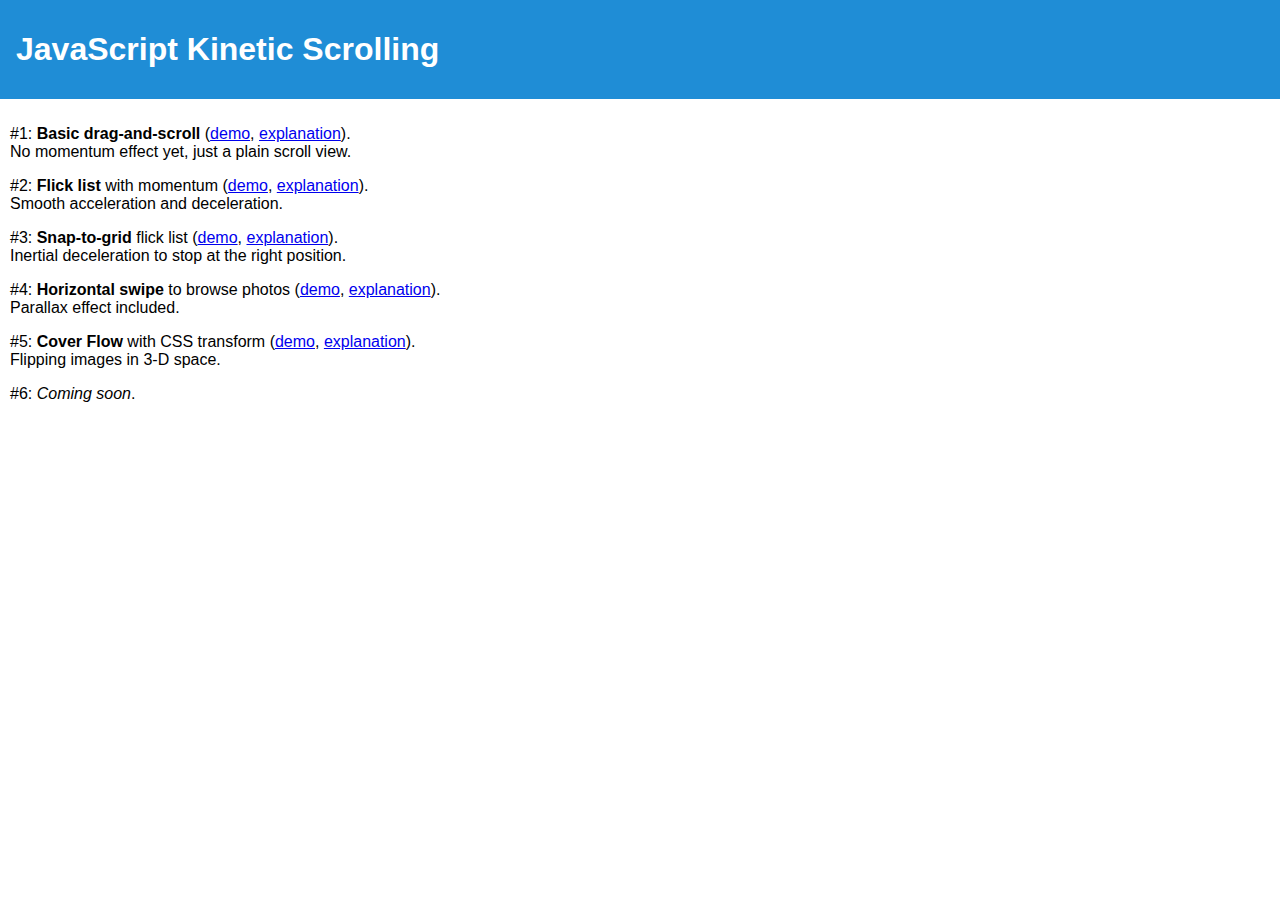
<file: index.html>
<html>
<head>
  <meta charset="utf-8">
  <meta name="viewport" content="width=device-width initial-scale=1 user-scalable=no maximum-scale=1">
  <title>JavaScript Kinetic Scrolling</title>
  <link rel="stylesheet" href="deploy/css/pure-nr-min.css">
  <link rel="stylesheet" href="deploy/css/style.css">
</head>
<body>
    <div class="pure-u-1" id="view">
        <aside><h1>JavaScript Kinetic Scrolling</h1></aside>
        <section>
          <p>#1: <strong>Basic drag-and-scroll</strong> (<a href="flickable_content/demo/index.html">demo</a>, <a href="http://ariya.ofilabs.com/2013/08/javascript-kinetic-scrolling-part-1.html">explanation</a>).<br/>No momentum effect yet, just a plain scroll view.</p>
          <p>#2: <strong>Flick list</strong> with momentum (<a href="flickable_list/demo/index.html">demo</a>, <a href="http://ariya.ofilabs.com/2013/11/javascript-kinetic-scrolling-part-2.html">explanation</a>).<br/>Smooth acceleration and deceleration.</p>
          <p>#3: <strong>Snap-to-grid </strong> flick list (<a href="flickable_list/demo/snap.html">demo</a>, <a href="http://ariya.ofilabs.com/2013/12/javascript-kinetic-scrolling-part-3.html">explanation</a>).<br/>Inertial deceleration to stop at the right position.</p>
          <p>#4: <strong>Horizontal swipe</strong> to browse photos (<a href="flickable_photo/demo/index.html">demo</a>, <a href="http://ariya.ofilabs.com/2013/12/javascript-kinetic-scrolling-part-4.html">explanation</a>).<br/>Parallax effect included.</p>
          <p>#5: <strong>Cover Flow</strong> with CSS transform (<a href="flickable_coverflow/demo/index.html">demo</a>, <a href="http://ariya.ofilabs.com/2014/01/javascript-kinetic-scrolling-part-5-cover-flow-effect.html">explanation</a>).<br/>Flipping images in 3-D space.</p>
          <p>#6: <em>Coming soon</em>.</p>
      </section>
   </div>
</body>
</html>
</file>
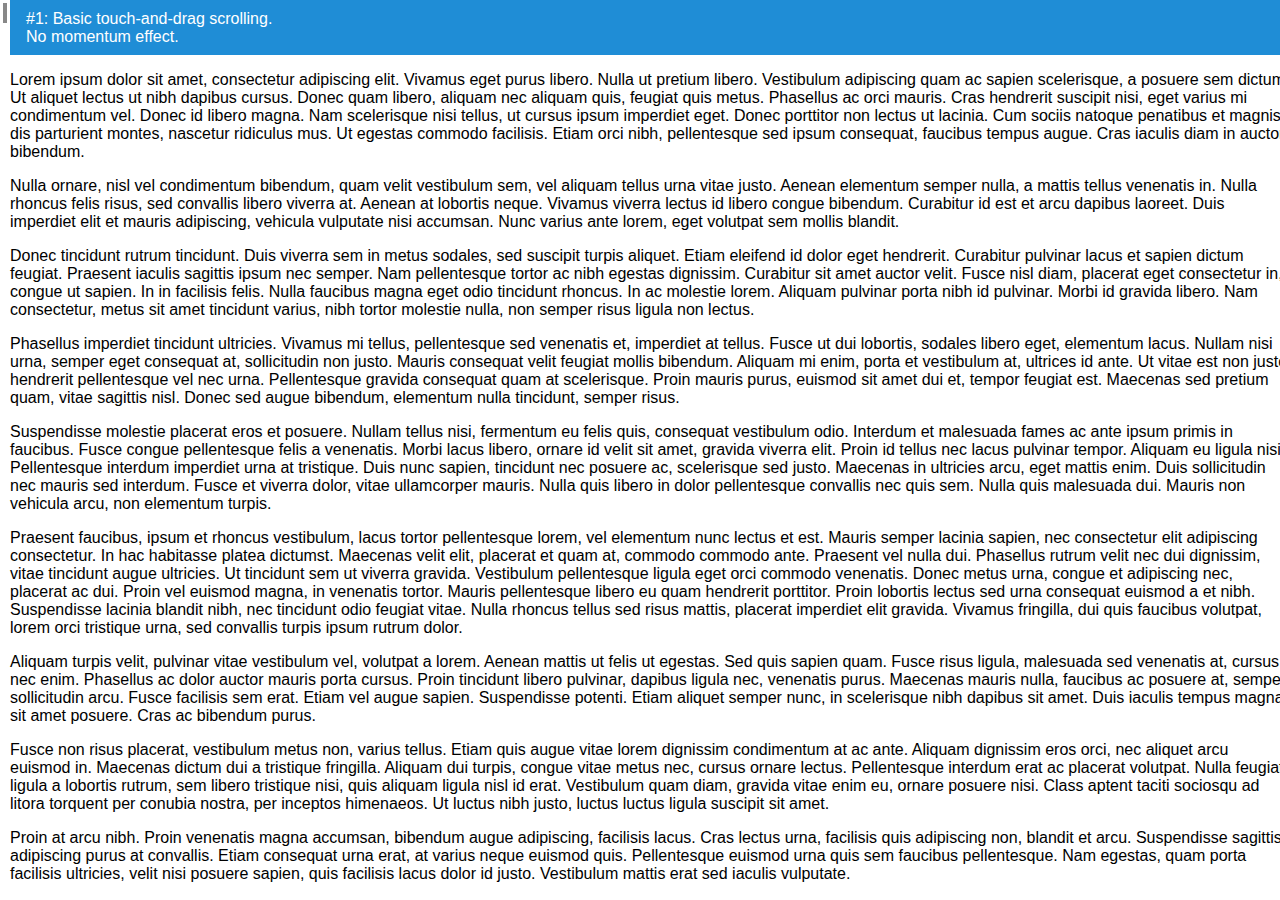
<file: 1/index.html>
<html>
<head>
  <meta charset="utf-8">
  <meta name="viewport" content="width=device-width initial-scale=1 user-scalable=no maximum-scale=1">
  <title>Basic Scrolling</title>
  <link rel="stylesheet" href="../css/pure-nr-min.css">
  <link rel="stylesheet" href="../css/style.css">
  <link rel="stylesheet" href="../css/flickContent.css">
  <script src="../js/raf.js"></script>
  <script src="../js/Kinetic.js"></script>
  <script src="../js/Swipe.js"></script>
  <script src="../js/r_default.js"></script>
</head>
<body>
<div class="pure-g" id="content">

  <gg-flick-content>
  <div class="indicator"></div>
    <div class="view pure-u-1">
        <aside>#1: Basic touch-and-drag scrolling.<br/>No momentum effect.</aside>
<p>
Lorem ipsum dolor sit amet, consectetur adipiscing elit. Vivamus eget purus libero. Nulla ut pretium libero. Vestibulum adipiscing quam ac sapien scelerisque, a posuere sem dictum. Ut aliquet lectus ut nibh dapibus cursus. Donec quam libero, aliquam nec aliquam quis, feugiat quis metus. Phasellus ac orci mauris. Cras hendrerit suscipit nisi, eget varius mi condimentum vel. Donec id libero magna. Nam scelerisque nisi tellus, ut cursus ipsum imperdiet eget. Donec porttitor non lectus ut lacinia. Cum sociis natoque penatibus et magnis dis parturient montes, nascetur ridiculus mus. Ut egestas commodo facilisis. Etiam orci nibh, pellentesque sed ipsum consequat, faucibus tempus augue. Cras iaculis diam in auctor bibendum.
</p>
<p>
Nulla ornare, nisl vel condimentum bibendum, quam velit vestibulum sem, vel aliquam tellus urna vitae justo. Aenean elementum semper nulla, a mattis tellus venenatis in. Nulla rhoncus felis risus, sed convallis libero viverra at. Aenean at lobortis neque. Vivamus viverra lectus id libero congue bibendum. Curabitur id est et arcu dapibus laoreet. Duis imperdiet elit et mauris adipiscing, vehicula vulputate nisi accumsan. Nunc varius ante lorem, eget volutpat sem mollis blandit.
</p>
<p>
Donec tincidunt rutrum tincidunt. Duis viverra sem in metus sodales, sed suscipit turpis aliquet. Etiam eleifend id dolor eget hendrerit. Curabitur pulvinar lacus et sapien dictum feugiat. Praesent iaculis sagittis ipsum nec semper. Nam pellentesque tortor ac nibh egestas dignissim. Curabitur sit amet auctor velit. Fusce nisl diam, placerat eget consectetur in, congue ut sapien. In in facilisis felis. Nulla faucibus magna eget odio tincidunt rhoncus. In ac molestie lorem. Aliquam pulvinar porta nibh id pulvinar. Morbi id gravida libero. Nam consectetur, metus sit amet tincidunt varius, nibh tortor molestie nulla, non semper risus ligula non lectus.
</p>
<p>
Phasellus imperdiet tincidunt ultricies. Vivamus mi tellus, pellentesque sed venenatis et, imperdiet at tellus. Fusce ut dui lobortis, sodales libero eget, elementum lacus. Nullam nisi urna, semper eget consequat at, sollicitudin non justo. Mauris consequat velit feugiat mollis bibendum. Aliquam mi enim, porta et vestibulum at, ultrices id ante. Ut vitae est non justo hendrerit pellentesque vel nec urna. Pellentesque gravida consequat quam at scelerisque. Proin mauris purus, euismod sit amet dui et, tempor feugiat est. Maecenas sed pretium quam, vitae sagittis nisl. Donec sed augue bibendum, elementum nulla tincidunt, semper risus.
</p>
<p>
Suspendisse molestie placerat eros et posuere. Nullam tellus nisi, fermentum eu felis quis, consequat vestibulum odio. Interdum et malesuada fames ac ante ipsum primis in faucibus. Fusce congue pellentesque felis a venenatis. Morbi lacus libero, ornare id velit sit amet, gravida viverra elit. Proin id tellus nec lacus pulvinar tempor. Aliquam eu ligula nisi. Pellentesque interdum imperdiet urna at tristique. Duis nunc sapien, tincidunt nec posuere ac, scelerisque sed justo. Maecenas in ultricies arcu, eget mattis enim. Duis sollicitudin nec mauris sed interdum. Fusce et viverra dolor, vitae ullamcorper mauris. Nulla quis libero in dolor pellentesque convallis nec quis sem. Nulla quis malesuada dui. Mauris non vehicula arcu, non elementum turpis.
</p>
<p>
Praesent faucibus, ipsum et rhoncus vestibulum, lacus tortor pellentesque lorem, vel elementum nunc lectus et est. Mauris semper lacinia sapien, nec consectetur elit adipiscing consectetur. In hac habitasse platea dictumst. Maecenas velit elit, placerat et quam at, commodo commodo ante. Praesent vel nulla dui. Phasellus rutrum velit nec dui dignissim, vitae tincidunt augue ultricies. Ut tincidunt sem ut viverra gravida. Vestibulum pellentesque ligula eget orci commodo venenatis. Donec metus urna, congue et adipiscing nec, placerat ac dui. Proin vel euismod magna, in venenatis tortor. Mauris pellentesque libero eu quam hendrerit porttitor. Proin lobortis lectus sed urna consequat euismod a et nibh. Suspendisse lacinia blandit nibh, nec tincidunt odio feugiat vitae. Nulla rhoncus tellus sed risus mattis, placerat imperdiet elit gravida. Vivamus fringilla, dui quis faucibus volutpat, lorem orci tristique urna, sed convallis turpis ipsum rutrum dolor.
</p>
<p>
Aliquam turpis velit, pulvinar vitae vestibulum vel, volutpat a lorem. Aenean mattis ut felis ut egestas. Sed quis sapien quam. Fusce risus ligula, malesuada sed venenatis at, cursus nec enim. Phasellus ac dolor auctor mauris porta cursus. Proin tincidunt libero pulvinar, dapibus ligula nec, venenatis purus. Maecenas mauris nulla, faucibus ac posuere at, semper sollicitudin arcu. Fusce facilisis sem erat. Etiam vel augue sapien. Suspendisse potenti. Etiam aliquet semper nunc, in scelerisque nibh dapibus sit amet. Duis iaculis tempus magna sit amet posuere. Cras ac bibendum purus.
</p>
<p>
Fusce non risus placerat, vestibulum metus non, varius tellus. Etiam quis augue vitae lorem dignissim condimentum at ac ante. Aliquam dignissim eros orci, nec aliquet arcu euismod in. Maecenas dictum dui a tristique fringilla. Aliquam dui turpis, congue vitae metus nec, cursus ornare lectus. Pellentesque interdum erat ac placerat volutpat. Nulla feugiat, ligula a lobortis rutrum, sem libero tristique nisi, quis aliquam ligula nisl id erat. Vestibulum quam diam, gravida vitae enim eu, ornare posuere nisi. Class aptent taciti sociosqu ad litora torquent per conubia nostra, per inceptos himenaeos. Ut luctus nibh justo, luctus luctus ligula suscipit sit amet.
</p>
<p>
Proin at arcu nibh. Proin venenatis magna accumsan, bibendum augue adipiscing, facilisis lacus. Cras lectus urna, facilisis quis adipiscing non, blandit et arcu. Suspendisse sagittis adipiscing purus at convallis. Etiam consequat urna erat, at varius neque euismod quis. Pellentesque euismod urna quis sem faucibus pellentesque. Nam egestas, quam porta facilisis ultricies, velit nisi posuere sapien, quis facilisis lacus dolor id justo. Vestibulum mattis erat sed iaculis vulputate.
</p>
<p>
Vestibulum tincidunt vestibulum turpis, in scelerisque nibh. Cras nunc metus, cursus in lectus eu, mollis adipiscing erat. Vivamus venenatis nibh quam, at posuere tortor rhoncus eu. Donec nunc tortor, dictum quis sagittis nec, imperdiet a turpis. Cras sodales ante mauris, eget tincidunt mauris ultricies in. Mauris hendrerit aliquam sem, at commodo orci volutpat vel. In dolor felis, congue vitae orci ut, mollis tristique diam. Praesent diam erat, pretium in ipsum non, cursus rutrum lectus. Ut vitae arcu eu neque porta egestas. Nam id nisl semper, tristique ligula vitae, interdum diam. Phasellus et nisi non nunc posuere rutrum. Praesent eu arcu quam. Fusce sed elit urna.
</p>
<p>(END OF TEXT)</p>
   </div>
  </gg-flick-content>
</div>
<script>
(function(window) {

    var swipe = new window.Swipe();
    var renderer = new window.KineticDefault(30, false);
    renderer.embedIn(document.querySelector('gg-flick-content'));

    swipe.renderer(renderer);

}(window));
</script>  
</body>
</html>
</file>
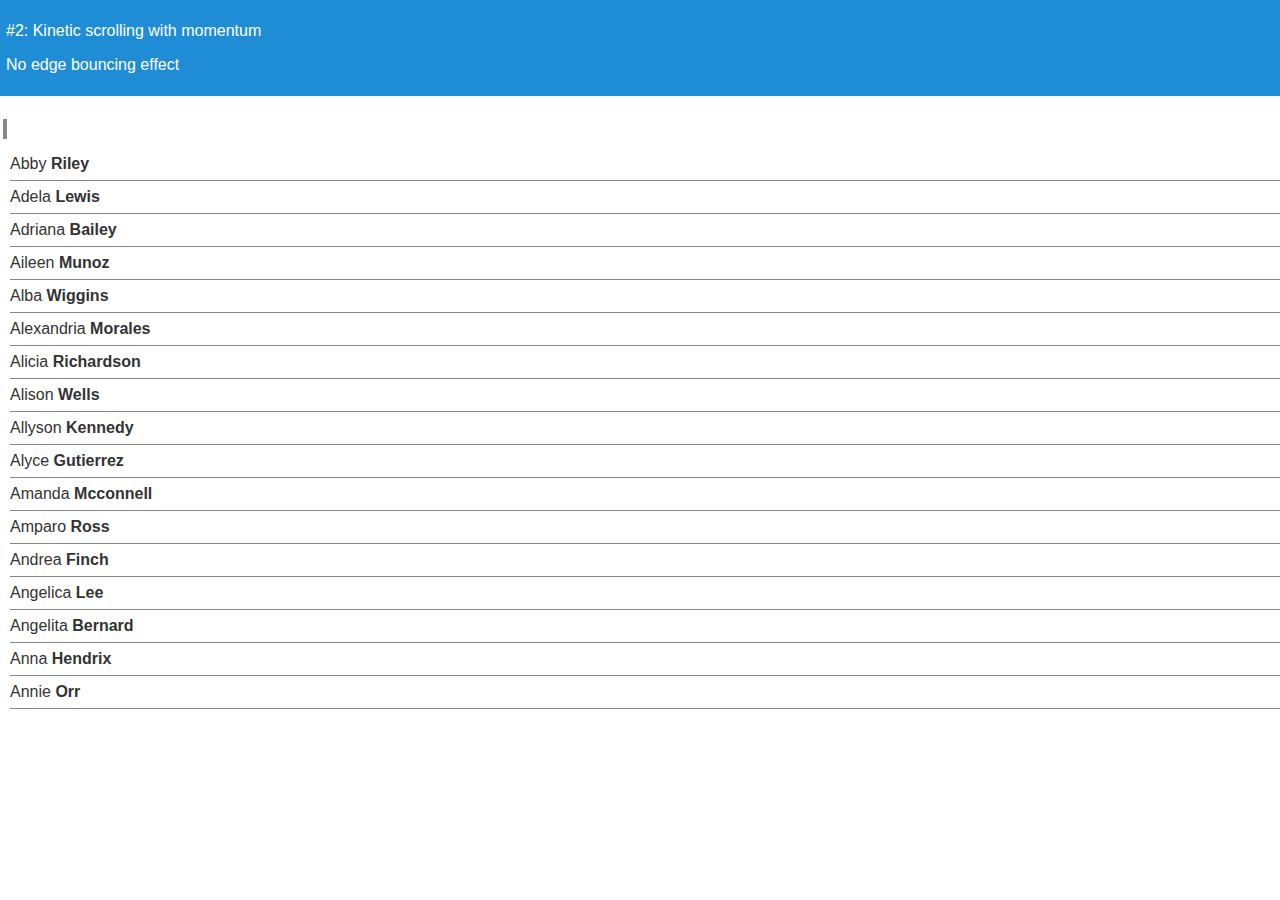
<file: 2/index.html>
<html>
<head>
  <meta charset="utf-8">
  <meta name="viewport" content="width=device-width initial-scale=1 user-scalable=no maximum-scale=1">
  <title>Kinetic Scrolling</title>
  <link rel="stylesheet" href="../css/pure-nr-min.css">
  <link rel="stylesheet" href="../css/style.css">
  <link rel="stylesheet" href="../css/flickList.css">
  <script src="../js/raf.js"></script>
  <script src="../js/Kinetic.js"></script>
  <script src="../js/Swipe.js"></script>
  <script src="../js/r_flickList.js"></script>
</head>
<body>

    <div id="heading">
          <p>#2: Kinetic scrolling with momentum</p>
          <p>No edge bouncing effect</p>
    </div>

    <div class="spacer" style="height: 20px;"></div>

  <gg-flick-list>
      <div class="indicator"></div>
      <div class="view">
        <ul>
          <li class="leading">&nbsp;</li>
          <li>Abby <b>Riley</b></li>
          <li>Adela <b>Lewis</b></li>
          <li>Adriana <b>Bailey</b></li>
          <li>Aileen <b>Munoz</b></li>
          <li>Alba <b>Wiggins</b></li>
          <li>Alexandria <b>Morales</b></li>
          <li>Alicia <b>Richardson</b></li>
          <li>Alison <b>Wells</b></li>
          <li>Allyson <b>Kennedy</b></li>
          <li>Alyce <b>Gutierrez</b></li>
          <li>Amanda <b>Mcconnell</b></li>
          <li>Amparo <b>Ross</b></li>
          <li>Andrea <b>Finch</b></li>
          <li>Angelica <b>Lee</b></li>
          <li>Angelita <b>Bernard</b></li>
          <li>Anna <b>Hendrix</b></li>
          <li>Annie <b>Orr</b></li>
          <li>April <b>Huff</b></li>
          <li>Ashlee <b>Cochran</b></li>
          <li>Augusta <b>Wright</b></li>
          <li>Ava <b>Hester</b></li>
          <li>Beatrice <b>Britt</b></li>
          <li>Benita <b>Fischer</b></li>
          <li>Berta <b>Thornton</b></li>
          <li>Bessie <b>Simpson</b></li>
          <li>Bette <b>Nicholson</b></li>
          <li>Beulah <b>Bright</b></li>
          <li>Billie <b>Hodge</b></li>
          <li>Bobbie <b>Cooley</b></li>
          <li>Brandie <b>Vincent</b></li>
          <li>Brianna <b>Nichols</b></li>
          <li>Brigitte <b>George</b></li>
          <li>Brooke <b>Gould</b></li>
          <li>Candace <b>Hughes</b></li>
          <li>Carey <b>Whitney</b></li>
          <li>Carly <b>Stevens</b></li>
          <li>Carol <b>Olson</b></li>
          <li>Carolyn <b>Ellis</b></li>
          <li>Cassandra <b>Rodgers</b></li>
          <li>Cathleen <b>Petersen</b></li>
          <li>Cecile <b>Mueller</b></li>
          <li>Celina <b>Koch</b></li>
          <li>Charlotte <b>Oneil</b></li>
          <li>Cheri <b>Mcgowan</b></li>
          <li>Chris <b>Buckner</b></li>
          <li>Christie <b>Faulkner</b></li>
          <li>Chrystal <b>Farmer</b></li>
          <li>Clare <b>Edwards</b></li>
          <li>Claudia <b>Clark</b></li>
          <li>Colette <b>Pennington</b></li>
          <li>Connie <b>Gill</b></li>
          <li>Corina <b>Yang</b></li>
          <li>Corrine <b>Black</b></li>
          <li>Cynthia <b>Gilmore</b></li>
          <li>Danielle <b>Copeland</b></li>
          <li>Darlene <b>Armstrong</b></li>
          <li>Deanna <b>Pena</b></li>
          <li>Deborah <b>Schmidt</b></li>
          <li>Deidre <b>Sharp</b></li>
          <li>Delores <b>Mcgee</b></li>
          <li>Desiree <b>Berg</b></li>
          <li>Dianna <b>Cohen</b></li>
          <li>Dixie <b>Dunlap</b></li>
          <li>Dominique <b>Flynn</b></li>
          <li>Doreen <b>York</b></li>
          <li>Dorthy <b>Maynard</b></li>
          <li>Ebony <b>Farrell</b></li>
          <li>Edwina <b>Burnett</b></li>
          <li>Elba <b>Mccormick</b></li>
          <li>Elisa <b>Brown</b></li>
          <li>Elizabeth <b>Roberson</b></li>
          <li>Elnora <b>Hammond</b></li>
          <li>Elva <b>Townsend</b></li>
          <li>Emily <b>Logan</b></li>
          <li>Ericka <b>Langley</b></li>
          <li>Erna <b>Christian</b></li>
          <li>Essie <b>Herring</b></li>
          <li>Ester <b>Booth</b></li>
          <li>Eugenia <b>Sullivan</b></li>
          <li>Evangelina <b>Bennett</b></li>
          <li>Faith <b>Ramirez</b></li>
          <li>Faye <b>Hogan</b></li>
          <li>Flora <b>Holder</b></li>
          <li>Fran <b>Norris</b></li>
          <li>Francis <b>Buck</b></li>
          <li>Freida <b>Estes</b></li>
          <li>Gail <b>Frost</b></li>
          <li>Gena <b>Baldwin</b></li>
          <li>Georgia <b>Savage</b></li>
          <li>Gilda <b>Carney</b></li>
          <li>Glenda <b>Mckay</b></li>
          <li>Grace <b>Dodson</b></li>
          <li>Gretchen <b>Rojas</b></li>
          <li>Haley <b>Frye</b></li>
          <li>Harriett <b>Manning</b></li>
          <li>Heidi <b>Cooper</b></li>
          <li>Helga <b>Allison</b></li>
          <li>Hilary <b>Lawrence</b></li>
          <li>Holly <b>Colon</b></li>
          <li>Ilene <b>Kent</b></li>
          <li>Ines <b>Page</b></li>
          <li>Iris <b>Jarvis</b></li>
          <li>Isabelle <b>Figueroa</b></li>
          <li>Jacklyn <b>Garrison</b></li>
          <li>Jaime <b>Shaffer</b></li>
          <li>Jan <b>Benson</b></li>
          <li>Janelle <b>Key</b></li>
          <li>Janie <b>Solis</b></li>
          <li>Jannie <b>Blake</b></li>
          <li>Jeanette <b>Waters</b></li>
          <li>Jeannette <b>Woodard</b></li>
          <li>Jenna <b>Winters</b></li>
          <li>Jeri <b>Bass</b></li>
          <li>Jessie <b>Hurley</b></li>
          <li>Jillian <b>Boyd</b></li>
          <li>Joann <b>Weeks</b></li>
          <li>Jodi <b>Campbell</b></li>
          <li>John <b>Kelley</b></li>
          <li>Jordan <b>Ayers</b></li>
          <li>Josie <b>Lyons</b></li>
          <li>Juanita <b>Lane</b></li>
          <li>Juliana <b>Stein</b></li>
          <li>Juliette <b>Eaton</b></li>
          <li>Kara <b>Curtis</b></li>
          <li>Karina <b>Trevino</b></li>
          <li>Kate <b>Chen</b></li>
          <li>Katheryn <b>Powell</b></li>
          <li>Kathryn <b>Duncan</b></li>
          <li>Katrina <b>Simmons</b></li>
          <li>Kayla <b>Watts</b></li>
          <li>Kellie <b>Maxwell</b></li>
          <li>Kenya <b>Cameron</b></li>
          <li>Kim <b>Haney</b></li>
          <li>Kitty <b>Griffin</b></li>
          <li>Kristi <b>Lynn</b></li>
          <li>Kristine <b>Rowe</b></li>
          <li>Lacy <b>Serrano</b></li>
          <li>Lana <b>Holcomb</b></li>
          <li>Latonya <b>Long</b></li>
          <li>Lauren <b>Riddle</b></li>
          <li>Lavonne <b>Sweet</b></li>
          <li>Leann <b>Parks</b></li>
          <li>Leigh <b>Larson</b></li>
          <li>Lena <b>Lamb</b></li>
          <li>Leona <b>Justice</b></li>
          <li>Leslie <b>Turner</b></li>
          <li>Leticia <b>Gay</b></li>
          <li>Lilia <b>Singleton</b></li>
          <li>Lillie <b>Todd</b></li>
          <li>Linda <b>Arnold</b></li>
          <li>Liz <b>Moody</b></li>
          <li>Lola <b>Kemp</b></li>
          <li>Lorena <b>Franks</b></li>
          <li>Lorie <b>Fowler</b></li>
          <li>Lottie <b>Church</b></li>
          <li>Louise <b>Mcdonald</b></li>
          <li>Lucile <b>Stark</b></li>
          <li>Luella <b>Nolan</b></li>
          <li>Luz <b>Graham</b></li>
          <li>Lynn <b>Abbott</b></li>
          <li>Mable <b>Sellers</b></li>
          <li>Madge <b>Russo</b></li>
          <li>Mai <b>Barlow</b></li>
          <li>Mandy <b>Odonnell</b></li>
          <li>Marci <b>Lancaster</b></li>
          <li>Margaret <b>Conner</b></li>
          <li>Margo <b>Delacruz</b></li>
          <li>Maria <b>Leach</b></li>
          <li>Maribel <b>Hahn</b></li>
          <li>Marilyn <b>Wallace</b></li>
          <li>Marisol <b>Haley</b></li>
          <li>Marla <b>Stuart</b></li>
          <li>Marta <b>Browning</b></li>
          <li>Mary <b>Sharpe</b></li>
          <li>Marylou <b>Hays</b></li>
          <li>Maura <b>Benton</b></li>
          <li>May <b>Dickson</b></li>
          <li>Meghan <b>Leonard</b></li>
          <li>Melisa <b>Mccarty</b></li>
          <li>Mercedes <b>Mccullough</b></li>
          <li>Michael <b>Griffith</b></li>
          <li>Mildred <b>Riggs</b></li>
          <li>Minerva <b>William</b></li>
          <li>Misty <b>Jacobson</b></li>
          <li>Mona <b>Mcfarland</b></li>
          <li>Muriel <b>Mcneil</b></li>
          <li>Nadia <b>Barrett</b></li>
          <li>Nannie <b>Hurst</b></li>
          <li>Natasha <b>Monroe</b></li>
          <li>Nettie <b>Gallegos</b></li>
          <li>Nikki <b>Morrison</b></li>
          <li>Noemi <b>Dudley</b></li>
          <li>Noreen <b>Santana</b></li>
          <li>Ola <b>Hodges</b></li>
          <li>Ollie <b>Cote</b></li>
          <li>Paige <b>Burt</b></li>
          <li>Pat <b>Lara</b></li>
          <li>Patsy <b>Mckinney</b></li>
          <li>Paulette <b>Oconnor</b></li>
          <li>Peggy <b>Vaughan</b></li>
          <li>Phoebe <b>Jenkins</b></li>
          <li>Queen <b>Ball</b></li>
          <li>Rae <b>Grimes</b></li>
          <li>Reba <b>Hale</b></li>
          <li>Rena <b>Meyer</b></li>
          <li>Reyna <b>Rogers</b></li>
          <li>Rita <b>Cobb</b></li>
          <li>Robin <b>Banks</b></li>
          <li>Rosa <b>Galloway</b></li>
          <li>Rosalyn <b>Crane</b></li>
          <li>Rose <b>Frazier</b></li>
          <li>Rosemary <b>Herrera</b></li>
          <li>Rowena <b>Holt</b></li>
          <li>Ruth <b>Ware</b></li>
          <li>Sallie <b>Mcfadden</b></li>
          <li>Sandy <b>Barnett</b></li>
          <li>Saundra <b>Ramos</b></li>
          <li>Serena <b>Bradshaw</b></li>
          <li>Shari <b>Stanton</b></li>
          <li>Shauna <b>Adkins</b></li>
          <li>Sheila <b>Lindsay</b></li>
          <li>Shelly <b>Soto</b></li>
          <li>Sherrie <b>Neal</b></li>
          <li>Silvia <b>Pope</b></li>
          <li>Sondra <b>Jackson</b></li>
          <li>Sophia <b>Dillard</b></li>
          <li>Stacie <b>Barry</b></li>
          <li>Stephanie <b>Hull</b></li>
          <li>Susana <b>Wynn</b></li>
          <li>Suzanne <b>Levine</b></li>
          <li>Tabatha <b>Ratliff</b></li>
          <li>Tamera <b>Phillips</b></li>
          <li>Tammie <b>Murray</b></li>
          <li>Tanisha <b>Brewer</b></li>
          <li>Taylor <b>Patrick</b></li>
          <li>Terri <b>Kramer</b></li>
          <li>Thelma <b>Reilly</b></li>
          <li>Tiffany <b>Farley</b></li>
          <li>Toni <b>Oneill</b></li>
          <li>Traci <b>Bates</b></li>
          <li>Trina <b>Bradley</b></li>
          <li>Ursula <b>Erickson</b></li>
          <li>Vanessa <b>Gross</b></li>
          <li>Veronica <b>Wilder</b></li>
          <li>Victoria <b>Snider</b></li>
          <li>Virgie <b>Rivas</b></li>
          <li>Wanda <b>Barr</b></li>
          <li>Wilda <b>Ferguson</b></li>
          <li>Winifred <b>Dejesus</b></li>
          <li>Young <b>Frank</b></li>
         </ul>
   </div>

  </gg-flick-list>
  </div>
<script>
(function(window) {
    var kinetic = new window.Swipe();
    var renderer = new window.KineticList()
    renderer.embedIn(document.querySelector('gg-flick-list'))
    kinetic.renderer(renderer);

}(window));
</script>  
</body>
</html>
</file>
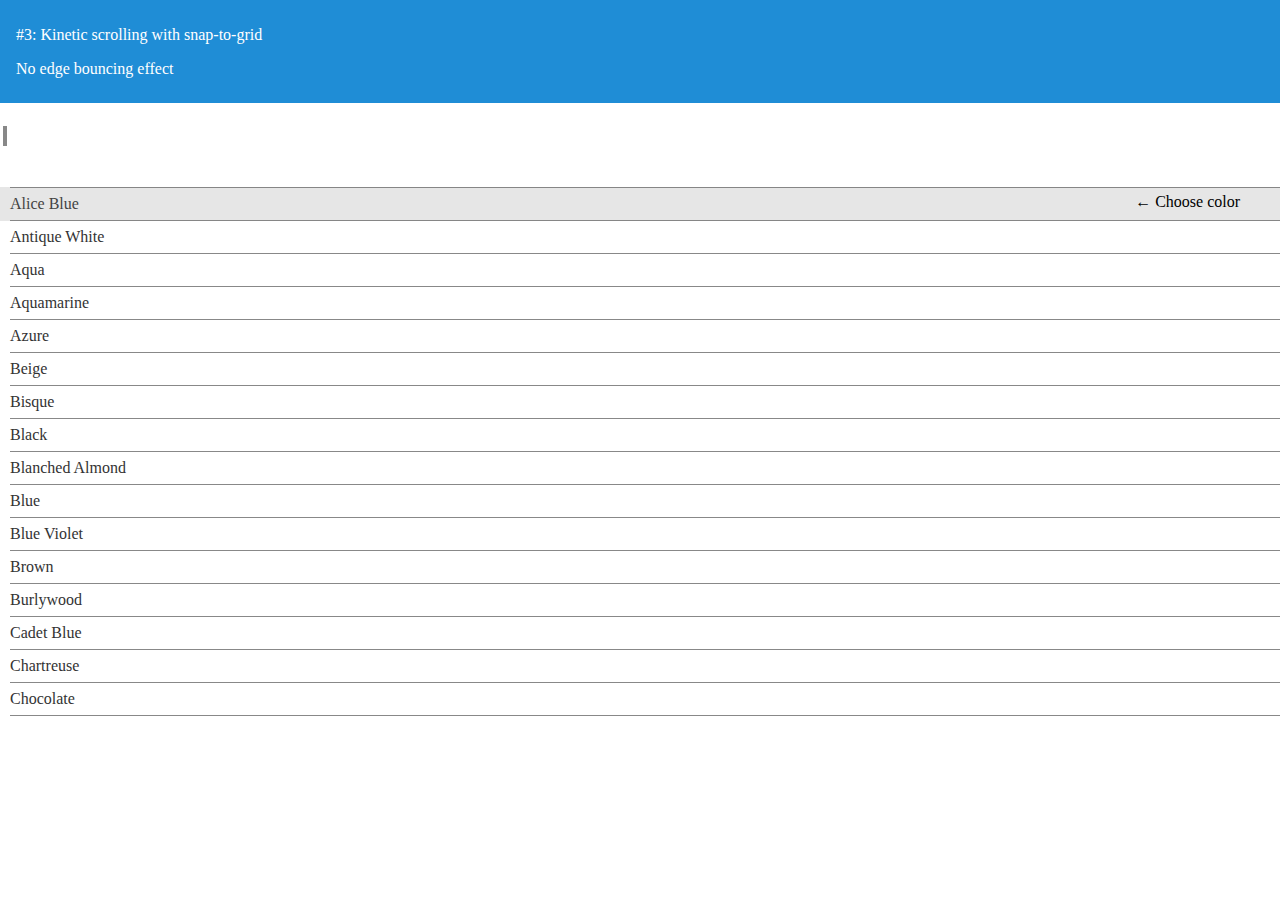
<file: 3/index.html>
<html>
<head>
  <meta charset="utf-8">
  <meta name="viewport" content="width=device-width initial-scale=1 user-scalable=no maximum-scale=1">
  <title>Kinetic Scrolling</title>
  <link rel="stylesheet" href="../css/style.css">
  <link rel="stylesheet" href="../css/flickList.css">
  <script src="../js/Kinetic.js"></script>
  <script src="../js/Swipe.js"></script>
  <script src="../js/r_flickList.js"></script>
</head>
<body>
  <div id="content">

    <aside>
          <p>#3: Kinetic scrolling with snap-to-grid</p>
          <p>No edge bouncing effect</p>
    </aside>

    <div class="spacer" style="height: 20px;"></div>

  <gg-flick-list>
      <div class="overlay">
          &larr; Choose color
      </div>

      <div class="indicator"></div>
      <div class="view">
        <ul>
            <li class="leading">&nbsp;</li>
            <li class="leading">&nbsp;</li>
            <li>Alice Blue</li>
            <li>Antique White</li>
            <li>Aqua</li>
            <li>Aquamarine</li>
            <li>Azure</li>
            <li>Beige</li>
            <li>Bisque</li>
            <li>Black</li>
            <li>Blanched Almond</li>
            <li>Blue</li>
            <li>Blue Violet</li>
            <li>Brown</li>
            <li>Burlywood</li>
            <li>Cadet Blue</li>
            <li>Chartreuse</li>
            <li>Chocolate</li>
            <li>Coral</li>
            <li>Cornflower</li>
            <li>Cornsilk</li>
            <li>Crimson</li>
            <li>Cyan</li>
            <li>Dark Blue</li>
            <li>Dark Cyan</li>
            <li>Dark Goldenrod</li>
            <li>Dark Gray</li>
            <li>Dark Green</li>
            <li>Dark Khaki</li>
            <li>Dark Magenta</li>
            <li>Dark Olive Green</li>
            <li>Dark Orange</li>
            <li>Dark Orchid</li>
            <li>Dark Red</li>
            <li>Dark Salmon</li>
            <li>Dark Sea Green</li>
            <li>Dark Slate Blue</li>
            <li>Dark Slate Gray</li>
            <li>Dark Turquoise</li>
            <li>Dark Violet</li>
            <li>Deep Pink</li>
            <li>Deep Sky Blue</li>
            <li>Dim Gray</li>
            <li>Dodger Blue</li>
            <li>Firebrick</li>
            <li>Floral White</li>
            <li>Forest Green</li>
            <li>Fuchsia</li>
            <li>Gainsboro</li>
            <li>Ghost White</li>
            <li>Gold</li>
            <li>Goldenrod</li>
            <li>Gray</li>
            <li>Green</li>
            <li>Green Yellow</li>
            <li>Honeydew</li>
            <li>Hot Pink</li>
            <li>Indian Red</li>
            <li>Indigo</li>
            <li>Ivory</li>
            <li>Khaki</li>
            <li>Lavender</li>
            <li>Lavender Blush</li>
            <li>Lawn Green</li>
            <li>Lemon Chiffon</li>
            <li>Light Blue</li>
            <li>Light Coral</li>
            <li>Light Cyan</li>
            <li>Light Goldenrod</li>
            <li>Light Gray</li>
            <li>Light Green</li>
            <li>Light Pink</li>
            <li>Light Salmon</li>
            <li>Light Sea Green</li>
            <li>Light Sky Blue</li>
            <li>Light Slate Gray</li>
            <li>Light Steel Blue</li>
            <li>Light Yellow</li>
            <li>Lime</li>
            <li>Lime Green</li>
            <li>Linen</li>
            <li>Magenta</li>
            <li>Maroon</li>
            <li>Medium Aquamarine</li>
            <li>Medium Blue</li>
            <li>Medium Orchid</li>
            <li>Medium Purple</li>
            <li>Medium Sea Green</li>
            <li>Medium Slate Blue</li>
            <li>Medium Spring Green</li>
            <li>Medium Turquoise</li>
            <li>Medium Violet Red</li>
            <li>Midnight Blue</li>
            <li>Mint Cream</li>
            <li>Misty Rose</li>
            <li>Moccasin</li>
            <li>Navajo White</li>
            <li>Navy</li>
            <li>Old Lace</li>
            <li>Olive</li>
            <li>Olive Drab</li>
            <li>Orange</li>
            <li>Orange Red</li>
            <li>Orchid</li>
            <li>Pale Goldenrod</li>
            <li>Pale Green</li>
            <li>Pale Turquoise</li>
            <li>Pale Violet Red</li>
            <li>Papaya Whip</li>
            <li>Peach Puff</li>
            <li>Peru</li>
            <li>Pink</li>
            <li>Plum</li>
            <li>Powder Blue</li>
            <li>Purple</li>
            <li>Red</li>
            <li>Rosy Brown</li>
            <li>Royal Blue</li>
            <li>Saddle Brown</li>
            <li>Salmon</li>
            <li>Sandy Brown</li>
            <li>Sea Green</li>
            <li>Seashell</li>
            <li>Sienna</li>
            <li>Silver</li>
            <li>Sky Blue</li>
            <li>Slate Blue</li>
            <li>Slate Gray</li>
            <li>Snow</li>
            <li>Spring Green</li>
            <li>Steel Blue</li>
            <li>Tan</li>
            <li>Teal</li>
            <li>Thistle</li>
            <li>Tomato</li>
            <li>Turquoise</li>
            <li>Violet</li>
            <li>Wheat</li>
            <li>White</li>
            <li>White Smoke</li>
            <li>Yellow</li>
          <!--
          -->
         </ul>
     </div>
  </gg-flick-list>

  </div>
<script>
(function(window) {
    var swipe = new window.Swipe();
    var renderer = new window.KineticList()
    renderer.embedIn(document.querySelector('gg-flick-list'))
    swipe.renderer(renderer);
    
}(window));
</script>  
</body>
</html>
</file>
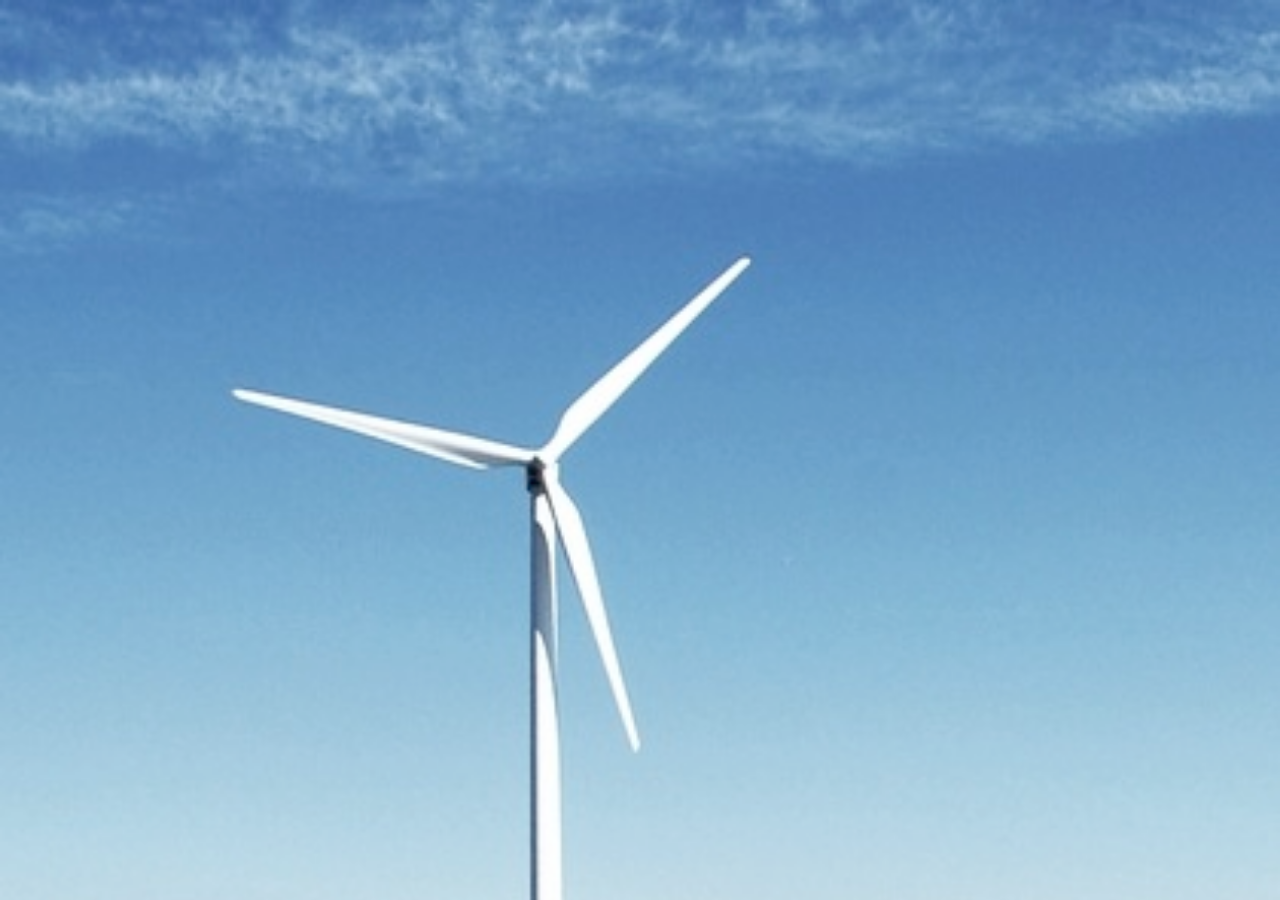
<file: 4/index.html>
<html>
<head>
  <meta charset="utf-8">
  <meta name="viewport" content="width=device-width initial-scale=1 user-scalable=no maximum-scale=1">
  <title>Kinetic Scrolling</title>
  <link rel="stylesheet" href="../css/style.css">
  <link rel="stylesheet" href="../css/photoSwipe.css">
  <script src="../js/Kinetic.js"></script>
  <script src="../js/Swipe.js"></script>
  <script src="../js/r_photoSwipe.js"></script>
</head>
<body>
  <div class="pure-g" id="content">
    <gg-photo-swipe>
      <img id="1" class="leftcard">
      <img id="2" class="centercard">
      <img id="3" class="rightcard">
      <div id="stash"></div>
    </gg-photo-swipe> 
  </div>

<script>
(function(window) {

    var swipe = new window.Swipe();

    var renderer = new window.KineticPhoto();
    renderer.embedIn(document.getElementById('content'));

    swipe.renderer(renderer);

}(window));
</script>  

</body>
</html>
</file>
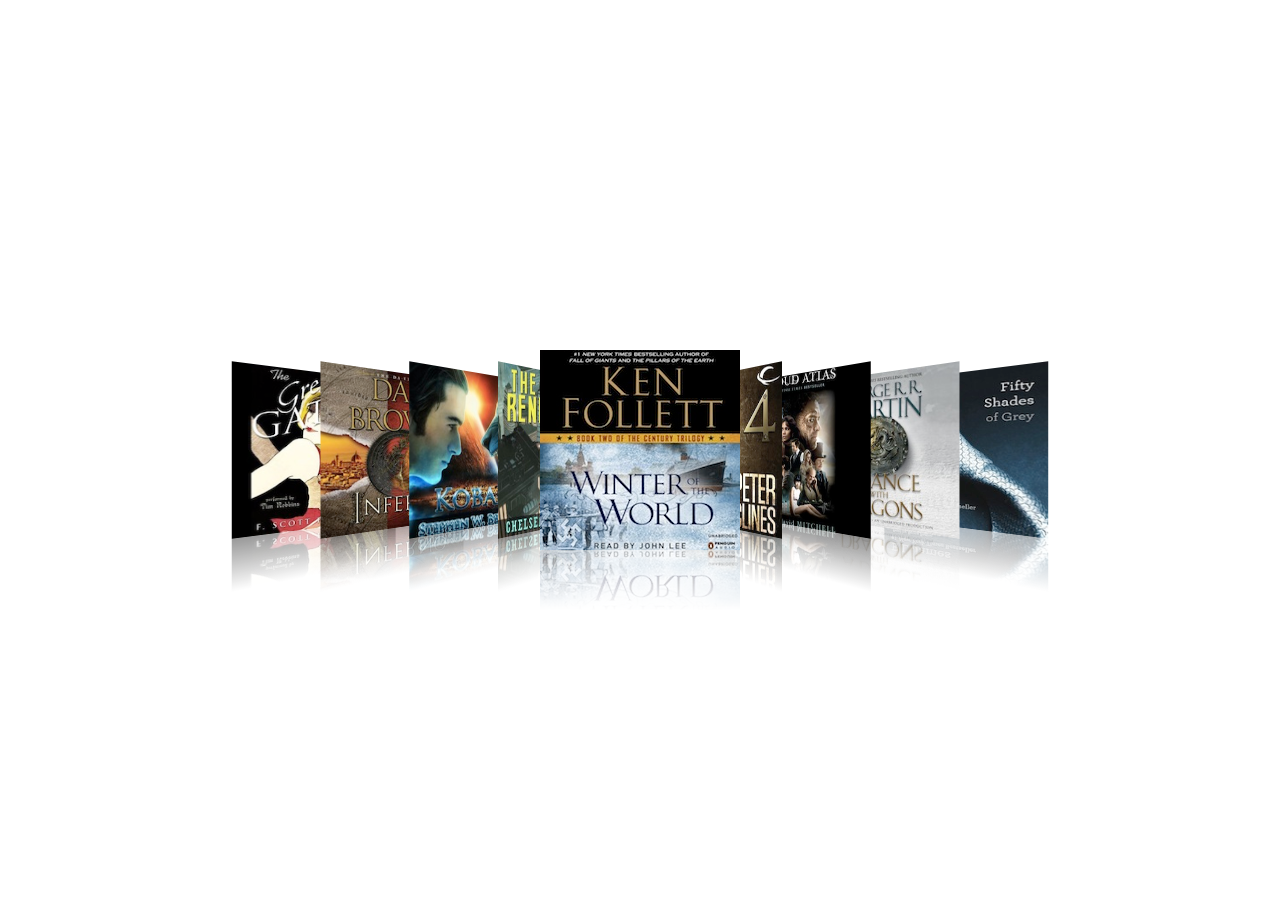
<file: 5/index.html>
<html>
<head>
  <meta charset="utf-8">
  <meta name="viewport" content="width=device-width initial-scale=1 user-scalable=no maximum-scale=1">
  <title>CoverFlow</title>
  <link rel="stylesheet" href="../css/style.css">
  <link rel="stylesheet" href="../css/coverflow.css">
  <script src="../js/Kinetic.js"></script>
  <script src="../js/Swipe.js"></script>
  <script src="../js/r_coverFlow.js"></script>
</head>
<body>
  <div class="pure-g" id="content">
    <gg-coverflow>
      <img id="0" src="images/winter.jpg">
      <img id="1" src="images/14.jpg">
      <img id="2" src="images/cloudatlas.jpg">
      <img id="3" src="images/dancewithdragons.jpg">
      <img id="4" src="images/fiftyshades.jpg">
      <img id="5" src="images/greatgatsby.jpg">
      <img id="6" src="images/inferno.jpg">
      <img id="7" src="images/koban.jpg">
      <img id="8" src="images/renegade.jpg">
      <div id="stash"></div>
     </gg-coverflow>
  </div>

<script>
(function(window) {
    var swipe = new window.Swipe();
    var renderer = new window.KineticCoverflow();
    renderer.embedIn(document.querySelector('gg-coverflow'));
    swipe.renderer(renderer);

}(window));
</script>  


</body>
</html>
</file>
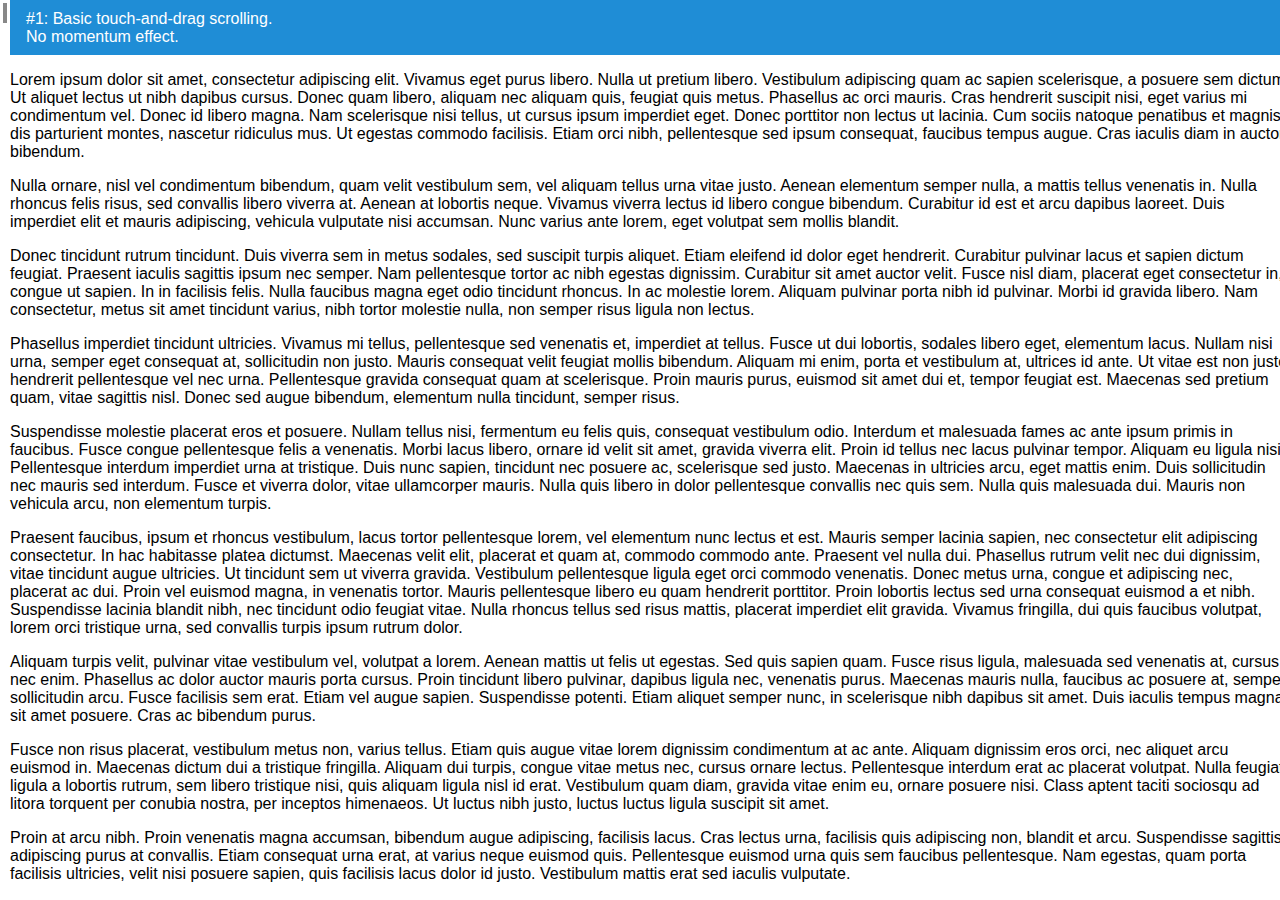
<file: flickable_content/demo/index.html>
<html>
<head>
  <meta charset="utf-8">
  <meta name="viewport" content="width=device-width initial-scale=1 user-scalable=no maximum-scale=1">
  <title>Basic Scrolling</title>
  <link rel="stylesheet" href="../../deploy/css/pure-nr-min.css">
  <link rel="stylesheet" href="../../deploy/css/style.css">
  <link rel="stylesheet" href="style.css">
  <script src="../../animation/raf.js"></script>
  <script src="../../common_module/WindowDefine.js"></script>
  <script src="../../dom_component/BrowserTransforms.js"></script>
  <script src="../../flickable/Kinetic.js"></script>
  <script src="../../flickable/Swipe.js"></script>
  <script src="../FlickableContent.js"></script>
</head>
<body>
<div class="pure-g" id="content">

  <gg-flick-content>
  <div class="indicator"></div>
    <div class="view pure-u-1">
        <aside>#1: Basic touch-and-drag scrolling.<br/>No momentum effect.</aside>
<p>
Lorem ipsum dolor sit amet, consectetur adipiscing elit. Vivamus eget purus libero. Nulla ut pretium libero. Vestibulum adipiscing quam ac sapien scelerisque, a posuere sem dictum. Ut aliquet lectus ut nibh dapibus cursus. Donec quam libero, aliquam nec aliquam quis, feugiat quis metus. Phasellus ac orci mauris. Cras hendrerit suscipit nisi, eget varius mi condimentum vel. Donec id libero magna. Nam scelerisque nisi tellus, ut cursus ipsum imperdiet eget. Donec porttitor non lectus ut lacinia. Cum sociis natoque penatibus et magnis dis parturient montes, nascetur ridiculus mus. Ut egestas commodo facilisis. Etiam orci nibh, pellentesque sed ipsum consequat, faucibus tempus augue. Cras iaculis diam in auctor bibendum.
</p>
<p>
Nulla ornare, nisl vel condimentum bibendum, quam velit vestibulum sem, vel aliquam tellus urna vitae justo. Aenean elementum semper nulla, a mattis tellus venenatis in. Nulla rhoncus felis risus, sed convallis libero viverra at. Aenean at lobortis neque. Vivamus viverra lectus id libero congue bibendum. Curabitur id est et arcu dapibus laoreet. Duis imperdiet elit et mauris adipiscing, vehicula vulputate nisi accumsan. Nunc varius ante lorem, eget volutpat sem mollis blandit.
</p>
<p>
Donec tincidunt rutrum tincidunt. Duis viverra sem in metus sodales, sed suscipit turpis aliquet. Etiam eleifend id dolor eget hendrerit. Curabitur pulvinar lacus et sapien dictum feugiat. Praesent iaculis sagittis ipsum nec semper. Nam pellentesque tortor ac nibh egestas dignissim. Curabitur sit amet auctor velit. Fusce nisl diam, placerat eget consectetur in, congue ut sapien. In in facilisis felis. Nulla faucibus magna eget odio tincidunt rhoncus. In ac molestie lorem. Aliquam pulvinar porta nibh id pulvinar. Morbi id gravida libero. Nam consectetur, metus sit amet tincidunt varius, nibh tortor molestie nulla, non semper risus ligula non lectus.
</p>
<p>
Phasellus imperdiet tincidunt ultricies. Vivamus mi tellus, pellentesque sed venenatis et, imperdiet at tellus. Fusce ut dui lobortis, sodales libero eget, elementum lacus. Nullam nisi urna, semper eget consequat at, sollicitudin non justo. Mauris consequat velit feugiat mollis bibendum. Aliquam mi enim, porta et vestibulum at, ultrices id ante. Ut vitae est non justo hendrerit pellentesque vel nec urna. Pellentesque gravida consequat quam at scelerisque. Proin mauris purus, euismod sit amet dui et, tempor feugiat est. Maecenas sed pretium quam, vitae sagittis nisl. Donec sed augue bibendum, elementum nulla tincidunt, semper risus.
</p>
<p>
Suspendisse molestie placerat eros et posuere. Nullam tellus nisi, fermentum eu felis quis, consequat vestibulum odio. Interdum et malesuada fames ac ante ipsum primis in faucibus. Fusce congue pellentesque felis a venenatis. Morbi lacus libero, ornare id velit sit amet, gravida viverra elit. Proin id tellus nec lacus pulvinar tempor. Aliquam eu ligula nisi. Pellentesque interdum imperdiet urna at tristique. Duis nunc sapien, tincidunt nec posuere ac, scelerisque sed justo. Maecenas in ultricies arcu, eget mattis enim. Duis sollicitudin nec mauris sed interdum. Fusce et viverra dolor, vitae ullamcorper mauris. Nulla quis libero in dolor pellentesque convallis nec quis sem. Nulla quis malesuada dui. Mauris non vehicula arcu, non elementum turpis.
</p>
<p>
Praesent faucibus, ipsum et rhoncus vestibulum, lacus tortor pellentesque lorem, vel elementum nunc lectus et est. Mauris semper lacinia sapien, nec consectetur elit adipiscing consectetur. In hac habitasse platea dictumst. Maecenas velit elit, placerat et quam at, commodo commodo ante. Praesent vel nulla dui. Phasellus rutrum velit nec dui dignissim, vitae tincidunt augue ultricies. Ut tincidunt sem ut viverra gravida. Vestibulum pellentesque ligula eget orci commodo venenatis. Donec metus urna, congue et adipiscing nec, placerat ac dui. Proin vel euismod magna, in venenatis tortor. Mauris pellentesque libero eu quam hendrerit porttitor. Proin lobortis lectus sed urna consequat euismod a et nibh. Suspendisse lacinia blandit nibh, nec tincidunt odio feugiat vitae. Nulla rhoncus tellus sed risus mattis, placerat imperdiet elit gravida. Vivamus fringilla, dui quis faucibus volutpat, lorem orci tristique urna, sed convallis turpis ipsum rutrum dolor.
</p>
<p>
Aliquam turpis velit, pulvinar vitae vestibulum vel, volutpat a lorem. Aenean mattis ut felis ut egestas. Sed quis sapien quam. Fusce risus ligula, malesuada sed venenatis at, cursus nec enim. Phasellus ac dolor auctor mauris porta cursus. Proin tincidunt libero pulvinar, dapibus ligula nec, venenatis purus. Maecenas mauris nulla, faucibus ac posuere at, semper sollicitudin arcu. Fusce facilisis sem erat. Etiam vel augue sapien. Suspendisse potenti. Etiam aliquet semper nunc, in scelerisque nibh dapibus sit amet. Duis iaculis tempus magna sit amet posuere. Cras ac bibendum purus.
</p>
<p>
Fusce non risus placerat, vestibulum metus non, varius tellus. Etiam quis augue vitae lorem dignissim condimentum at ac ante. Aliquam dignissim eros orci, nec aliquet arcu euismod in. Maecenas dictum dui a tristique fringilla. Aliquam dui turpis, congue vitae metus nec, cursus ornare lectus. Pellentesque interdum erat ac placerat volutpat. Nulla feugiat, ligula a lobortis rutrum, sem libero tristique nisi, quis aliquam ligula nisl id erat. Vestibulum quam diam, gravida vitae enim eu, ornare posuere nisi. Class aptent taciti sociosqu ad litora torquent per conubia nostra, per inceptos himenaeos. Ut luctus nibh justo, luctus luctus ligula suscipit sit amet.
</p>
<p>
Proin at arcu nibh. Proin venenatis magna accumsan, bibendum augue adipiscing, facilisis lacus. Cras lectus urna, facilisis quis adipiscing non, blandit et arcu. Suspendisse sagittis adipiscing purus at convallis. Etiam consequat urna erat, at varius neque euismod quis. Pellentesque euismod urna quis sem faucibus pellentesque. Nam egestas, quam porta facilisis ultricies, velit nisi posuere sapien, quis facilisis lacus dolor id justo. Vestibulum mattis erat sed iaculis vulputate.
</p>
<p>
Vestibulum tincidunt vestibulum turpis, in scelerisque nibh. Cras nunc metus, cursus in lectus eu, mollis adipiscing erat. Vivamus venenatis nibh quam, at posuere tortor rhoncus eu. Donec nunc tortor, dictum quis sagittis nec, imperdiet a turpis. Cras sodales ante mauris, eget tincidunt mauris ultricies in. Mauris hendrerit aliquam sem, at commodo orci volutpat vel. In dolor felis, congue vitae orci ut, mollis tristique diam. Praesent diam erat, pretium in ipsum non, cursus rutrum lectus. Ut vitae arcu eu neque porta egestas. Nam id nisl semper, tristique ligula vitae, interdum diam. Phasellus et nisi non nunc posuere rutrum. Praesent eu arcu quam. Fusce sed elit urna.
</p>
<p>(END OF TEXT)</p>
   </div>
  </gg-flick-content>
</div>
<script>
(function(window) {
    var flickable = new window.FlickableContent(30, false);
    flickable.embedIn(document.querySelector('gg-flick-content'));
}(window));
</script>  
</body>
</html>
</file>
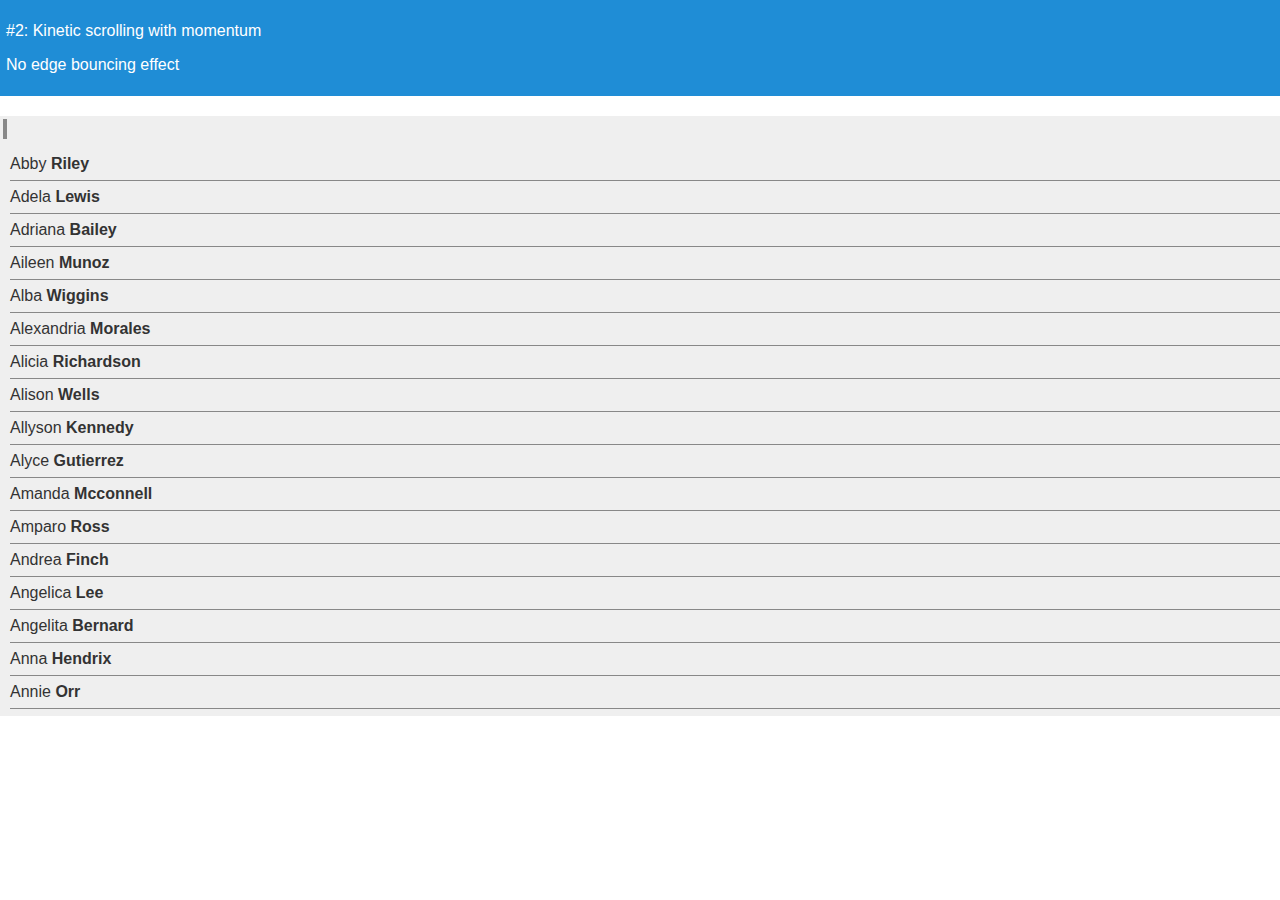
<file: flickable_list/demo/index.html>
<html>
<head>
  <meta charset="utf-8">
  <meta name="viewport" content="width=device-width initial-scale=1 user-scalable=no maximum-scale=1">
  <title>Kinetic Scrolling</title>
  <link rel="stylesheet" href="../../deploy/css/pure-nr-min.css">
  <link rel="stylesheet" href="../../deploy/css/style.css">
  <link rel="stylesheet" href="style.css">
  <script src="../../animation/raf.js"></script>
  <script src="../../common_module/WindowDefine.js"></script>
  <script src="../../dom_component/DomComponent.js"></script>
  <script src="../../dom_component/BrowserTransforms.js"></script>
  <script src="../../flickable/Kinetic.js"></script>
  <script src="../../flickable/Swipe.js"></script>
  <script src="../../flickable/ScrollIndicator.js"></script>
  <script src="../FlickableList.js"></script>
</head>
<body>

    <div id="heading">
          <p>#2: Kinetic scrolling with momentum</p>
          <p>No edge bouncing effect</p>
    </div>

    <div class="spacer" style="height: 20px;"></div>

  <gg-flick-list>
      <div class="indicator"></div>
      <div class="view">
        <ul>
          <li class="leading">&nbsp;</li>
          <li>Abby <b>Riley</b></li>
          <li>Adela <b>Lewis</b></li>
          <li>Adriana <b>Bailey</b></li>
          <li>Aileen <b>Munoz</b></li>
          <li>Alba <b>Wiggins</b></li>
          <li>Alexandria <b>Morales</b></li>
          <li>Alicia <b>Richardson</b></li>
          <li>Alison <b>Wells</b></li>
          <li>Allyson <b>Kennedy</b></li>
          <li>Alyce <b>Gutierrez</b></li>
          <li>Amanda <b>Mcconnell</b></li>
          <li>Amparo <b>Ross</b></li>
          <li>Andrea <b>Finch</b></li>
          <li>Angelica <b>Lee</b></li>
          <li>Angelita <b>Bernard</b></li>
          <li>Anna <b>Hendrix</b></li>
          <li>Annie <b>Orr</b></li>
          <li>April <b>Huff</b></li>
          <li>Ashlee <b>Cochran</b></li>
          <li>Augusta <b>Wright</b></li>
          <li>Ava <b>Hester</b></li>
          <li>Beatrice <b>Britt</b></li>
          <li>Benita <b>Fischer</b></li>
          <li>Berta <b>Thornton</b></li>
          <li>Bessie <b>Simpson</b></li>
          <li>Bette <b>Nicholson</b></li>
          <li>Beulah <b>Bright</b></li>
          <li>Billie <b>Hodge</b></li>
          <li>Bobbie <b>Cooley</b></li>
          <li>Brandie <b>Vincent</b></li>
          <li>Brianna <b>Nichols</b></li>
          <li>Brigitte <b>George</b></li>
          <li>Brooke <b>Gould</b></li>
          <li>Candace <b>Hughes</b></li>
          <li>Carey <b>Whitney</b></li>
          <li>Carly <b>Stevens</b></li>
          <li>Carol <b>Olson</b></li>
          <li>Carolyn <b>Ellis</b></li>
          <li>Cassandra <b>Rodgers</b></li>
          <li>Cathleen <b>Petersen</b></li>
          <li>Cecile <b>Mueller</b></li>
          <li>Celina <b>Koch</b></li>
          <li>Charlotte <b>Oneil</b></li>
          <li>Cheri <b>Mcgowan</b></li>
          <li>Chris <b>Buckner</b></li>
          <li>Christie <b>Faulkner</b></li>
          <li>Chrystal <b>Farmer</b></li>
          <li>Clare <b>Edwards</b></li>
          <li>Claudia <b>Clark</b></li>
          <li>Colette <b>Pennington</b></li>
          <li>Connie <b>Gill</b></li>
          <li>Corina <b>Yang</b></li>
          <li>Corrine <b>Black</b></li>
          <li>Cynthia <b>Gilmore</b></li>
          <li>Danielle <b>Copeland</b></li>
          <li>Darlene <b>Armstrong</b></li>
          <li>Deanna <b>Pena</b></li>
          <li>Deborah <b>Schmidt</b></li>
          <li>Deidre <b>Sharp</b></li>
          <li>Delores <b>Mcgee</b></li>
          <li>Desiree <b>Berg</b></li>
          <li>Dianna <b>Cohen</b></li>
          <li>Dixie <b>Dunlap</b></li>
          <li>Dominique <b>Flynn</b></li>
          <li>Doreen <b>York</b></li>
          <li>Dorthy <b>Maynard</b></li>
          <li>Ebony <b>Farrell</b></li>
          <li>Edwina <b>Burnett</b></li>
          <li>Elba <b>Mccormick</b></li>
          <li>Elisa <b>Brown</b></li>
          <li>Elizabeth <b>Roberson</b></li>
          <li>Elnora <b>Hammond</b></li>
          <li>Elva <b>Townsend</b></li>
          <li>Emily <b>Logan</b></li>
          <li>Ericka <b>Langley</b></li>
          <li>Erna <b>Christian</b></li>
          <li>Essie <b>Herring</b></li>
          <li>Ester <b>Booth</b></li>
          <li>Eugenia <b>Sullivan</b></li>
          <li>Evangelina <b>Bennett</b></li>
          <li>Faith <b>Ramirez</b></li>
          <li>Faye <b>Hogan</b></li>
          <li>Flora <b>Holder</b></li>
          <li>Fran <b>Norris</b></li>
          <li>Francis <b>Buck</b></li>
          <li>Freida <b>Estes</b></li>
          <li>Gail <b>Frost</b></li>
          <li>Gena <b>Baldwin</b></li>
          <li>Georgia <b>Savage</b></li>
          <li>Gilda <b>Carney</b></li>
          <li>Glenda <b>Mckay</b></li>
          <li>Grace <b>Dodson</b></li>
          <li>Gretchen <b>Rojas</b></li>
          <li>Haley <b>Frye</b></li>
          <li>Harriett <b>Manning</b></li>
          <li>Heidi <b>Cooper</b></li>
          <li>Helga <b>Allison</b></li>
          <li>Hilary <b>Lawrence</b></li>
          <li>Holly <b>Colon</b></li>
          <li>Ilene <b>Kent</b></li>
          <li>Ines <b>Page</b></li>
          <li>Iris <b>Jarvis</b></li>
          <li>Isabelle <b>Figueroa</b></li>
          <li>Jacklyn <b>Garrison</b></li>
          <li>Jaime <b>Shaffer</b></li>
          <li>Jan <b>Benson</b></li>
          <li>Janelle <b>Key</b></li>
          <li>Janie <b>Solis</b></li>
          <li>Jannie <b>Blake</b></li>
          <li>Jeanette <b>Waters</b></li>
          <li>Jeannette <b>Woodard</b></li>
          <li>Jenna <b>Winters</b></li>
          <li>Jeri <b>Bass</b></li>
          <li>Jessie <b>Hurley</b></li>
          <li>Jillian <b>Boyd</b></li>
          <li>Joann <b>Weeks</b></li>
          <li>Jodi <b>Campbell</b></li>
          <li>John <b>Kelley</b></li>
          <li>Jordan <b>Ayers</b></li>
          <li>Josie <b>Lyons</b></li>
          <li>Juanita <b>Lane</b></li>
          <li>Juliana <b>Stein</b></li>
          <li>Juliette <b>Eaton</b></li>
          <li>Kara <b>Curtis</b></li>
          <li>Karina <b>Trevino</b></li>
          <li>Kate <b>Chen</b></li>
          <li>Katheryn <b>Powell</b></li>
          <li>Kathryn <b>Duncan</b></li>
          <li>Katrina <b>Simmons</b></li>
          <li>Kayla <b>Watts</b></li>
          <li>Kellie <b>Maxwell</b></li>
          <li>Kenya <b>Cameron</b></li>
          <li>Kim <b>Haney</b></li>
          <li>Kitty <b>Griffin</b></li>
          <li>Kristi <b>Lynn</b></li>
          <li>Kristine <b>Rowe</b></li>
          <li>Lacy <b>Serrano</b></li>
          <li>Lana <b>Holcomb</b></li>
          <li>Latonya <b>Long</b></li>
          <li>Lauren <b>Riddle</b></li>
          <li>Lavonne <b>Sweet</b></li>
          <li>Leann <b>Parks</b></li>
          <li>Leigh <b>Larson</b></li>
          <li>Lena <b>Lamb</b></li>
          <li>Leona <b>Justice</b></li>
          <li>Leslie <b>Turner</b></li>
          <li>Leticia <b>Gay</b></li>
          <li>Lilia <b>Singleton</b></li>
          <li>Lillie <b>Todd</b></li>
          <li>Linda <b>Arnold</b></li>
          <li>Liz <b>Moody</b></li>
          <li>Lola <b>Kemp</b></li>
          <li>Lorena <b>Franks</b></li>
          <li>Lorie <b>Fowler</b></li>
          <li>Lottie <b>Church</b></li>
          <li>Louise <b>Mcdonald</b></li>
          <li>Lucile <b>Stark</b></li>
          <li>Luella <b>Nolan</b></li>
          <li>Luz <b>Graham</b></li>
          <li>Lynn <b>Abbott</b></li>
          <li>Mable <b>Sellers</b></li>
          <li>Madge <b>Russo</b></li>
          <li>Mai <b>Barlow</b></li>
          <li>Mandy <b>Odonnell</b></li>
          <li>Marci <b>Lancaster</b></li>
          <li>Margaret <b>Conner</b></li>
          <li>Margo <b>Delacruz</b></li>
          <li>Maria <b>Leach</b></li>
          <li>Maribel <b>Hahn</b></li>
          <li>Marilyn <b>Wallace</b></li>
          <li>Marisol <b>Haley</b></li>
          <li>Marla <b>Stuart</b></li>
          <li>Marta <b>Browning</b></li>
          <li>Mary <b>Sharpe</b></li>
          <li>Marylou <b>Hays</b></li>
          <li>Maura <b>Benton</b></li>
          <li>May <b>Dickson</b></li>
          <li>Meghan <b>Leonard</b></li>
          <li>Melisa <b>Mccarty</b></li>
          <li>Mercedes <b>Mccullough</b></li>
          <li>Michael <b>Griffith</b></li>
          <li>Mildred <b>Riggs</b></li>
          <li>Minerva <b>William</b></li>
          <li>Misty <b>Jacobson</b></li>
          <li>Mona <b>Mcfarland</b></li>
          <li>Muriel <b>Mcneil</b></li>
          <li>Nadia <b>Barrett</b></li>
          <li>Nannie <b>Hurst</b></li>
          <li>Natasha <b>Monroe</b></li>
          <li>Nettie <b>Gallegos</b></li>
          <li>Nikki <b>Morrison</b></li>
          <li>Noemi <b>Dudley</b></li>
          <li>Noreen <b>Santana</b></li>
          <li>Ola <b>Hodges</b></li>
          <li>Ollie <b>Cote</b></li>
          <li>Paige <b>Burt</b></li>
          <li>Pat <b>Lara</b></li>
          <li>Patsy <b>Mckinney</b></li>
          <li>Paulette <b>Oconnor</b></li>
          <li>Peggy <b>Vaughan</b></li>
          <li>Phoebe <b>Jenkins</b></li>
          <li>Queen <b>Ball</b></li>
          <li>Rae <b>Grimes</b></li>
          <li>Reba <b>Hale</b></li>
          <li>Rena <b>Meyer</b></li>
          <li>Reyna <b>Rogers</b></li>
          <li>Rita <b>Cobb</b></li>
          <li>Robin <b>Banks</b></li>
          <li>Rosa <b>Galloway</b></li>
          <li>Rosalyn <b>Crane</b></li>
          <li>Rose <b>Frazier</b></li>
          <li>Rosemary <b>Herrera</b></li>
          <li>Rowena <b>Holt</b></li>
          <li>Ruth <b>Ware</b></li>
          <li>Sallie <b>Mcfadden</b></li>
          <li>Sandy <b>Barnett</b></li>
          <li>Saundra <b>Ramos</b></li>
          <li>Serena <b>Bradshaw</b></li>
          <li>Shari <b>Stanton</b></li>
          <li>Shauna <b>Adkins</b></li>
          <li>Sheila <b>Lindsay</b></li>
          <li>Shelly <b>Soto</b></li>
          <li>Sherrie <b>Neal</b></li>
          <li>Silvia <b>Pope</b></li>
          <li>Sondra <b>Jackson</b></li>
          <li>Sophia <b>Dillard</b></li>
          <li>Stacie <b>Barry</b></li>
          <li>Stephanie <b>Hull</b></li>
          <li>Susana <b>Wynn</b></li>
          <li>Suzanne <b>Levine</b></li>
          <li>Tabatha <b>Ratliff</b></li>
          <li>Tamera <b>Phillips</b></li>
          <li>Tammie <b>Murray</b></li>
          <li>Tanisha <b>Brewer</b></li>
          <li>Taylor <b>Patrick</b></li>
          <li>Terri <b>Kramer</b></li>
          <li>Thelma <b>Reilly</b></li>
          <li>Tiffany <b>Farley</b></li>
          <li>Toni <b>Oneill</b></li>
          <li>Traci <b>Bates</b></li>
          <li>Trina <b>Bradley</b></li>
          <li>Ursula <b>Erickson</b></li>
          <li>Vanessa <b>Gross</b></li>
          <li>Veronica <b>Wilder</b></li>
          <li>Victoria <b>Snider</b></li>
          <li>Virgie <b>Rivas</b></li>
          <li>Wanda <b>Barr</b></li>
          <li>Wilda <b>Ferguson</b></li>
          <li>Winifred <b>Dejesus</b></li>
          <li>Young <b>Frank</b></li>
         </ul>
   </div>

  </gg-flick-list>
  </div>
<script>
(function(window) {
    var flickable = new window.FlickableList()
    flickable.embedIn(document.querySelector('gg-flick-list'))
}(window));
</script>  
</body>
</html>
</file>
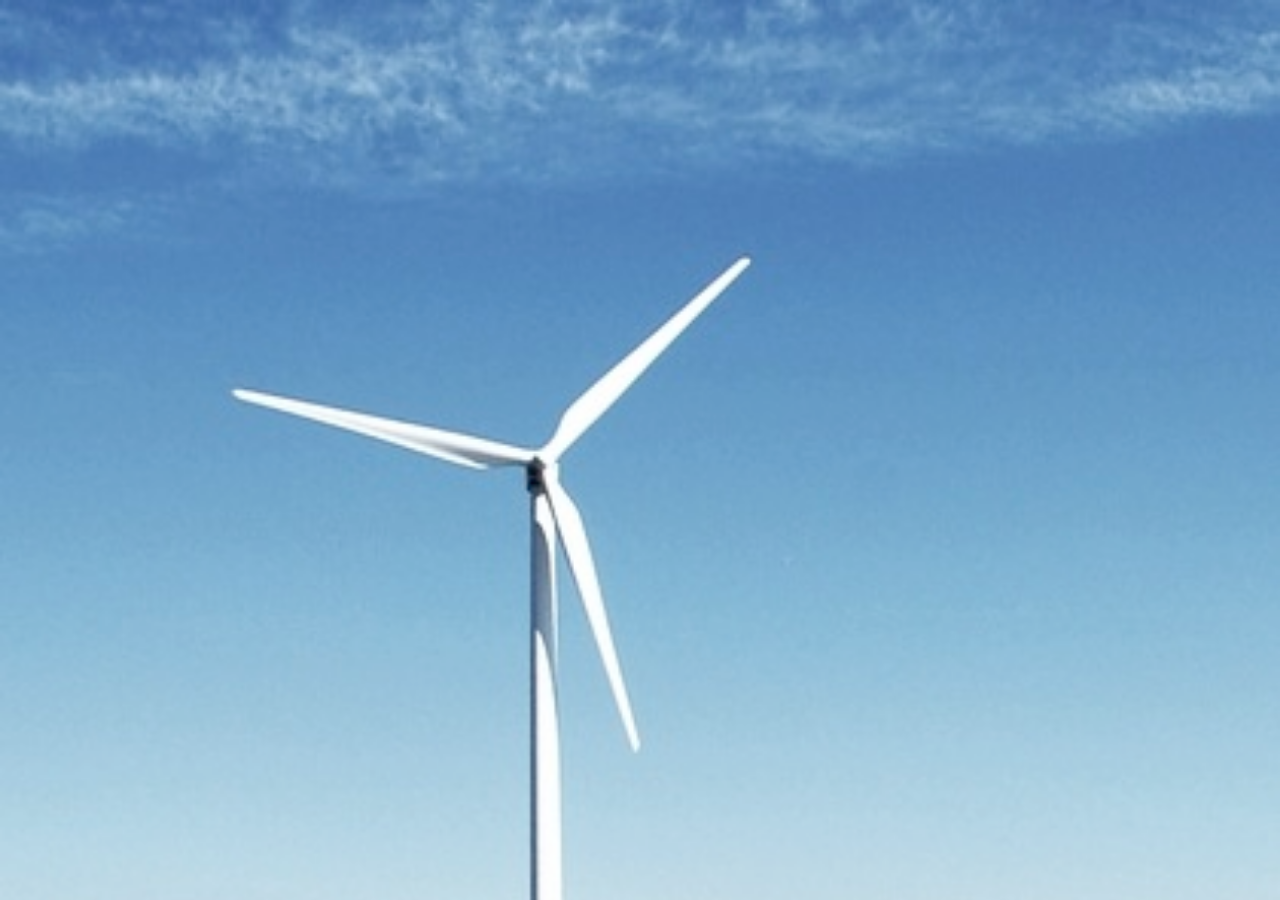
<file: flickable_photo/demo/index.html>
<html>
<head>
  <meta charset="utf-8">
  <meta name="viewport" content="width=device-width initial-scale=1 user-scalable=no maximum-scale=1">
  <title>Kinetic Scrolling</title>
  <link rel="stylesheet" href="../../deploy/css/pure-nr-min.css">
  <link rel="stylesheet" href="../../deploy/css/style.css">
  <link rel="stylesheet" href="style.css">
  <script src="../../animation/raf.js"></script>
  <script src="../../common_module/WindowDefine.js"></script>
  <script src="../../dom_component/BrowserTransforms.js"></script>
  <script src="../../dom_component/DomComponent.js"></script>
  <script src="../../flickable/Kinetic.js"></script>
  <script src="../../flickable/Swipe.js"></script>
  <script src="../FlickablePhoto.js"></script>
</head>
<body>
  <div class="pure-g" id="content">
    <gg-photo-swipe>
      <img id="1" class="leftcard">
      <img id="2" class="centercard">
      <img id="3" class="rightcard">
      <div id="stash"></div>
    </gg-photo-swipe> 
  </div>

<script>
(function(window) {
    var flickable = new window.FlickablePhoto();
    flickable.embedIn(document.getElementById('content'));
}(window));
</script>  

</body>
</html>
</file>
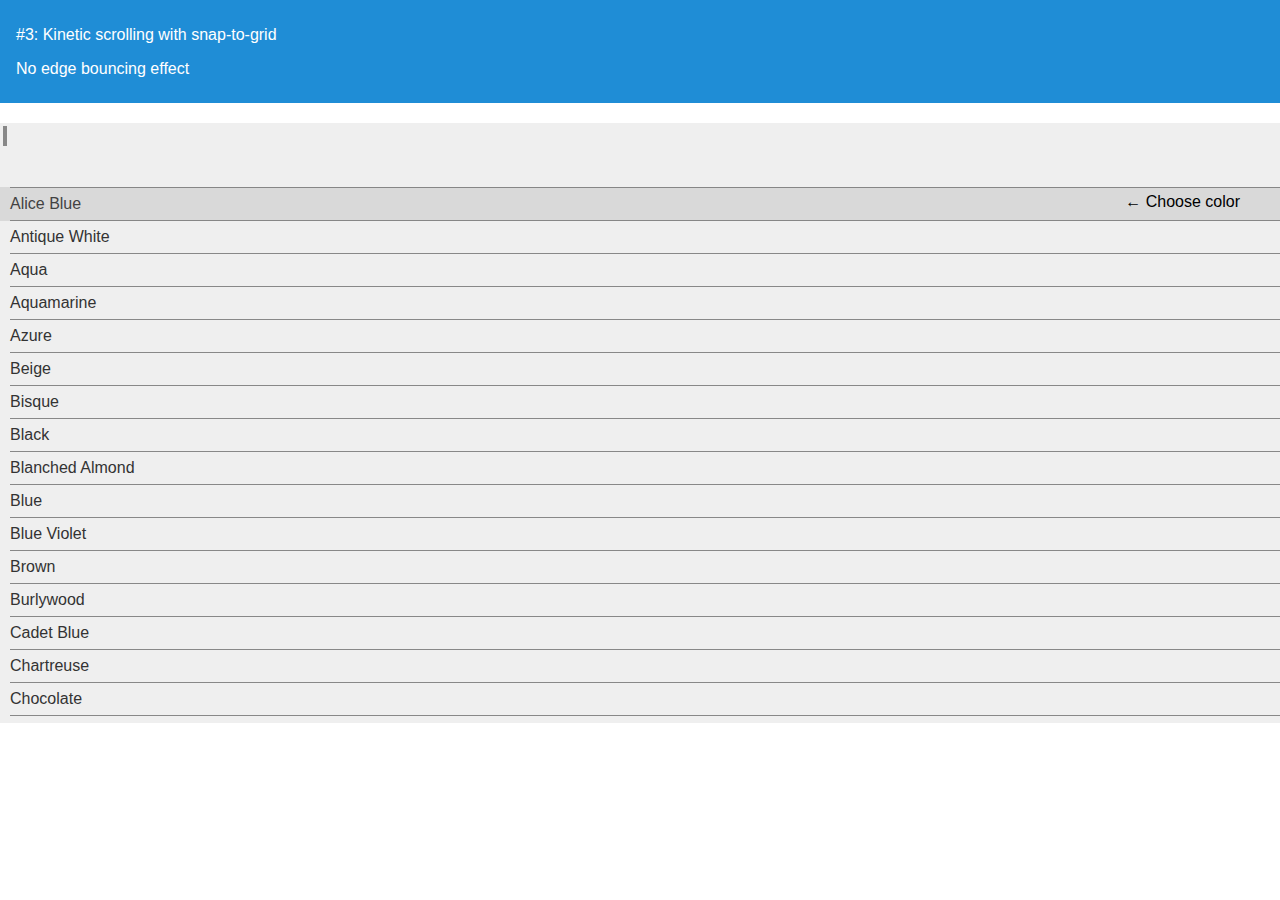
<file: flickable_list/demo/snap.html>
<html>
<head>
  <meta charset="utf-8">
  <meta name="viewport" content="width=device-width initial-scale=1 user-scalable=no maximum-scale=1">
  <title>Kinetic Scrolling</title>
  <link rel="stylesheet" href="../../deploy/css/pure-nr-min.css">
  <link rel="stylesheet" href="../../deploy/css/style.css">
  <link rel="stylesheet" href="style.css">
  <script src="../../animation/raf.js"></script>
  <script src="../../common_module/WindowDefine.js"></script>
  <script src="../../dom_component/DomComponent.js"></script>
  <script src="../../dom_component/BrowserTransforms.js"></script>
  <script src="../../flickable/Kinetic.js"></script>
  <script src="../../flickable/Swipe.js"></script>
  <script src="../../flickable/ScrollIndicator.js"></script>
  <script src="../FlickableList.js"></script>
</head>
<body>
  <div id="content">

    <aside>
          <p>#3: Kinetic scrolling with snap-to-grid</p>
          <p>No edge bouncing effect</p>
    </aside>

    <div class="spacer" style="height: 20px;"></div>

    <div class="overlay">
      &larr; Choose color
    </div>

    <gg-flick-list>

      <div class="indicator"></div>
      <div class="view">
        <ul>
            <li class="leading">&nbsp;</li>
            <li class="leading">&nbsp;</li>
            <li class="overlay">Alice Blue</li>
            <li>Antique White</li>
            <li>Aqua</li>
            <li>Aquamarine</li>
            <li>Azure</li>
            <li>Beige</li>
            <li>Bisque</li>
            <li>Black</li>
            <li>Blanched Almond</li>
            <li>Blue</li>
            <li>Blue Violet</li>
            <li>Brown</li>
            <li>Burlywood</li>
            <li>Cadet Blue</li>
            <li>Chartreuse</li>
            <li>Chocolate</li>
            <li>Coral</li>
            <li>Cornflower</li>
            <li>Cornsilk</li>
            <li>Crimson</li>
            <li>Cyan</li>
            <li>Dark Blue</li>
            <li>Dark Cyan</li>
            <li>Dark Goldenrod</li>
            <li>Dark Gray</li>
            <li>Dark Green</li>
            <li>Dark Khaki</li>
            <li>Dark Magenta</li>
            <li>Dark Olive Green</li>
            <li>Dark Orange</li>
            <li>Dark Orchid</li>
            <li>Dark Red</li>
            <li>Dark Salmon</li>
            <li>Dark Sea Green</li>
            <li>Dark Slate Blue</li>
            <li>Dark Slate Gray</li>
            <li>Dark Turquoise</li>
            <li>Dark Violet</li>
            <li>Deep Pink</li>
            <li>Deep Sky Blue</li>
            <li>Dim Gray</li>
            <li>Dodger Blue</li>
            <li>Firebrick</li>
            <li>Floral White</li>
            <li>Forest Green</li>
            <li>Fuchsia</li>
            <li>Gainsboro</li>
            <li>Ghost White</li>
            <li>Gold</li>
            <li>Goldenrod</li>
            <li>Gray</li>
            <li>Green</li>
            <li>Green Yellow</li>
            <li>Honeydew</li>
            <li>Hot Pink</li>
            <li>Indian Red</li>
            <li>Indigo</li>
            <li>Ivory</li>
            <li>Khaki</li>
            <li>Lavender</li>
            <li>Lavender Blush</li>
            <li>Lawn Green</li>
            <li>Lemon Chiffon</li>
            <li>Light Blue</li>
            <li>Light Coral</li>
            <li>Light Cyan</li>
            <li>Light Goldenrod</li>
            <li>Light Gray</li>
            <li>Light Green</li>
            <li>Light Pink</li>
            <li>Light Salmon</li>
            <li>Light Sea Green</li>
            <li>Light Sky Blue</li>
            <li>Light Slate Gray</li>
            <li>Light Steel Blue</li>
            <li>Light Yellow</li>
            <li>Lime</li>
            <li>Lime Green</li>
            <li>Linen</li>
            <li>Magenta</li>
            <li>Maroon</li>
            <li>Medium Aquamarine</li>
            <li>Medium Blue</li>
            <li>Medium Orchid</li>
            <li>Medium Purple</li>
            <li>Medium Sea Green</li>
            <li>Medium Slate Blue</li>
            <li>Medium Spring Green</li>
            <li>Medium Turquoise</li>
            <li>Medium Violet Red</li>
            <li>Midnight Blue</li>
            <li>Mint Cream</li>
            <li>Misty Rose</li>
            <li>Moccasin</li>
            <li>Navajo White</li>
            <li>Navy</li>
            <li>Old Lace</li>
            <li>Olive</li>
            <li>Olive Drab</li>
            <li>Orange</li>
            <li>Orange Red</li>
            <li>Orchid</li>
            <li>Pale Goldenrod</li>
            <li>Pale Green</li>
            <li>Pale Turquoise</li>
            <li>Pale Violet Red</li>
            <li>Papaya Whip</li>
            <li>Peach Puff</li>
            <li>Peru</li>
            <li>Pink</li>
            <li>Plum</li>
            <li>Powder Blue</li>
            <li>Purple</li>
            <li>Red</li>
            <li>Rosy Brown</li>
            <li>Royal Blue</li>
            <li>Saddle Brown</li>
            <li>Salmon</li>
            <li>Sandy Brown</li>
            <li>Sea Green</li>
            <li>Seashell</li>
            <li>Sienna</li>
            <li>Silver</li>
            <li>Sky Blue</li>
            <li>Slate Blue</li>
            <li>Slate Gray</li>
            <li>Snow</li>
            <li>Spring Green</li>
            <li>Steel Blue</li>
            <li>Tan</li>
            <li>Teal</li>
            <li>Thistle</li>
            <li>Tomato</li>
            <li>Turquoise</li>
            <li>Violet</li>
            <li>Wheat</li>
            <li>White</li>
            <li>White Smoke</li>
            <li>Yellow</li>
          <!--
          -->
         </ul>
     </div>
  </gg-flick-list>

  </div>
<script>
(function(window) {
    var flickable = new window.FlickableList()
    flickable.embedIn(document.querySelector('gg-flick-list'))   
}(window));
</script>  
</body>
</html>
</file>
<file: deploy/css/style.css>
body, html {
    margin: 0;
    padding: 0;
}

#heading {
    position: relative;
    margin: 0;
    padding: 0;
    background-color: rgba(31, 141, 214, 1.0);
    color: #fff;
    padding: 6px;
    z-index: 1000;
}

aside {
    background: #1f8dd6;
    padding: 0.6em 1em;
    color: #fff;
}

section {
    padding: 10px;
}
</file>
<file: css/style.css>
body, html {
    margin: 0;
    padding: 0;
}

#heading {
    position: relative;
    margin: 0;
    padding: 0;
    background-color: rgba(31, 141, 214, 1.0);
    color: #fff;
    padding: 6px;
    z-index: 1000;
}

aside {
    background: #1f8dd6;
    padding: 0.6em 1em;
    color: #fff;
}
</file>
<file: css/flickContent.css>
gg-flick-content {
    display: block;
    overflow: hidden;
    height: 100%;
}

gg-flick-content .indicator {
    position: absolute;
    z-index: 99;
    top: 0px;
    left: 3px;
    width: 4px;
    height: 20px;
    background-color: #888;
    border: none;
    margin: 0;
    padding: 0;
    margin: 3px 0 3px 0;
}

gg-flick-content > .wrapper {
    overflow: hidden;
    height: 100%;
}

gg-flick-content .view { 
    position: relative;
    z-index: 10;
    padding: 0px;
    padding-left: 10px;
    margin: 0;
}
</file>
<file: css/flickList.css>
gg-flick-list {
    display: block;
    position: relative;
    overflow: hidden;
    height: 100%;
    height: 600px;
}

gg-flick-list > .overlay {
    position: absolute;
    z-index: 99;
    top: 100px;
    left: 0; right: 0;
    height: 28px;
    text-align: right;
    margin: 0;
    padding: 6px 40px 0 0;
    background-color: rgba(128, 128, 128, 0.2);
    -webkit-user-select: none;
    -khtml-user-select: none;
    -moz-user-select: moz-none;
    -ms-user-select: none;
    user-select: none;
}


gg-flick-list > .indicator {
    position: absolute;
    z-index: 99;
    top: 0px;
    left: 3px;
    width: 4px;
    height: 20px;
    background-color: #888;
    border: none;
    margin: 0;
    padding: 0;
    margin: 3px 0 3px 0;
}

gg-flick-list > .view { 
    position: relative;
    z-index: 10;
    padding: 0px;
    padding-left: 10px;
    margin: 0;
}

gg-flick-list > .view ul {
    padding: 0; margin: 0;
    list-style:none;
    list-style-image:none; 
}

gg-flick-list > .view ul > li { 
    height: 32px; 
    border-bottom: 1px solid #888;
    line-height: 200%;
    color: #333;
}

gg-flick-list > .view ul > li.leading { 
    height: 32px; 
    border-bottom: none;
    border-top: none;
    line-height: 200%;
    color: #333;
}

gg-flick-list > .view ul > li.leading:nth-child(2) { 
    border-bottom: 1px solid #888;
}
</file>
<file: css/photoSwipe.css>
gg-photo-swipe {
    display: block;
    overflow: hidden;
    width: 100%;
    height: 100%;
    position: absolute;
    top: 0px;
    left: 0px;
}

gg-photo-swipe img.leftcard {
    position: absolute;
    top: 0;
    left: 0;
    z-index: 2;
}

gg-photo-swipe img.centercard {
    position: absolute;
    top: 0;
    left: 0;
    z-index: 1;
}

gg-photo-swipe img.rightcard {
    position: absolute;
    top: 0;
    left: 0;
    z-index: 2;
}
</file>
<file: css/coverflow.css>
gg-coverflow {
    display: block;
    overflow: hidden;
    width: 100%;
    height: 100%;
    position: absolute;
    top: 0px;
    left: 0px;
    perspective: 500px;
    -webkit-perspective: 500px;
    transform-style: preserve-3d;
    -webkit-transform-style: preserve-3d;
}

gg-coverflow img {
    width: 200px;
    position: absolute;
    top: 0;
    left: 0;
    opacity: 0;
    border: none;
    -webkit-box-reflect: below 0px -webkit-gradient(linear, left top, left bottom,from(transparent), color-stop(70%, transparent), to(rgba(255,255,255,0.4)));
}

gg-coverflow.stash {
    visibility: hidden;
}
</file>
<file: flickable_content/demo/style.css>
gg-flick-content {
    display: block;
    overflow: hidden;
    height: 100%;
}

gg-flick-content .indicator {
    position: absolute;
    z-index: 99;
    top: 0px;
    left: 3px;
    width: 4px;
    height: 20px;
    background-color: #888;
    border: none;
    margin: 0;
    padding: 0;
    margin: 3px 0 3px 0;
}

gg-flick-content > .wrapper {
    overflow: hidden;
    height: 100%;
}

gg-flick-content .view { 
    position: relative;
    z-index: 10;
    padding: 0px;
    padding-left: 10px;
    margin: 0;
}
</file>
<file: flickable_list/demo/style.css>
div.overlay {
    position: absolute;
    z-index: 99;
    top: 100px;
    left: 0; right: 0;
    height: 28px;
    text-align: right;
    margin: 0;
    padding: 6px 40px 0 0;
    background-color: rgba(128, 128, 128, 0.2);
    -webkit-user-select: none;
    -khtml-user-select: none;
    -moz-user-select: moz-none;
    -ms-user-select: none;
    user-select: none;
}

gg-flick-list {
    display: block;
    position: relative;
    overflow: hidden;
    height: 100%;
    height: 600px;
    background-color: rgba(100,100,100,0.1)
}

gg-flick-list > .indicator {
    position: absolute;
    z-index: 99;
    top: 0px;
    left: 3px;
    width: 4px;
    height: 20px;
    background-color: #888;
    border: none;
    margin: 0;
    padding: 0;
    margin: 3px 0 3px 0;
}

gg-flick-list > .view { 
    position: relative;
    z-index: 10;
    padding: 0px;
    padding-left: 10px;
    margin: 0;
}

gg-flick-list > .view ul {
    padding: 0; margin: 0;
    list-style:none;
    list-style-image:none; 
}

gg-flick-list > .view ul > li { 
    height: 32px; 
    border-bottom: 1px solid #888;
    line-height: 200%;
    color: #333;
}

gg-flick-list > .view ul > li.leading { 
    height: 32px; 
    border-bottom: none;
    border-top: none;
    line-height: 200%;
    color: #333;
}

gg-flick-list > .view ul > li.overlay { 
    border-top: 1px solid #888;
}
</file>
<file: flickable_photo/demo/style.css>
gg-photo-swipe {
    display: block;
    overflow: hidden;
    width: 100%;
    height: 100%;
    position: absolute;
    top: 0px;
    left: 0px;
}

gg-photo-swipe img.leftcard {
    position: absolute;
    top: 0;
    left: 0;
    z-index: 2;
}

gg-photo-swipe img.centercard {
    position: absolute;
    top: 0;
    left: 0;
    z-index: 1;
}

gg-photo-swipe img.rightcard {
    position: absolute;
    top: 0;
    left: 0;
    z-index: 2;
}
</file>
<file: deploy/css/pure-nr-min.css>
/*!
Pure v0.2.1
Copyright 2013 Yahoo! Inc. All rights reserved.
Licensed under the BSD License.
https://github.com/yui/pure/blob/master/LICENSE.md
*/
/*!
normalize.css v1.1.2 | MIT License | git.io/normalize
Copyright (c) Nicolas Gallagher and Jonathan Neal
*/
/*! normalize.css v1.1.2 | MIT License | git.io/normalize */article,aside,details,figcaption,figure,footer,header,hgroup,main,nav,section,summary{display:block}audio,canvas,video{display:inline-block;*display:inline;*zoom:1}audio:not([controls]){display:none;height:0}[hidden]{display:none}html{font-size:100%;-ms-text-size-adjust:100%;-webkit-text-size-adjust:100%}html,button,input,select,textarea{font-family:sans-serif}body{margin:0}a:focus{outline:thin dotted}a:active,a:hover{outline:0}h1{font-size:2em;margin:.67em 0}h2{font-size:1.5em;margin:.83em 0}h3{font-size:1.17em;margin:1em 0}h4{font-size:1em;margin:1.33em 0}h5{font-size:.83em;margin:1.67em 0}h6{font-size:.67em;margin:2.33em 0}abbr[title]{border-bottom:1px dotted}b,strong{font-weight:700}blockquote{margin:1em 40px}dfn{font-style:italic}hr{-moz-box-sizing:content-box;box-sizing:content-box;height:0}mark{background:#ff0;color:#000}p,pre{margin:1em 0}code,kbd,pre,samp{font-family:monospace,serif;_font-family:'courier new',monospace;font-size:1em}pre{white-space:pre;white-space:pre-wrap;word-wrap:break-word}q{quotes:none}q:before,q:after{content:'';content:none}small{font-size:80%}sub,sup{font-size:75%;line-height:0;position:relative;vertical-align:baseline}sup{top:-.5em}sub{bottom:-.25em}dl,menu,ol,ul{margin:1em 0}dd{margin:0 0 0 40px}menu,ol,ul{padding:0 0 0 40px}nav ul,nav ol{list-style:none;list-style-image:none}img{border:0;-ms-interpolation-mode:bicubic}svg:not(:root){overflow:hidden}figure{margin:0}form{margin:0}fieldset{border:1px solid silver;margin:0 2px;padding:.35em .625em .75em}legend{border:0;padding:0;white-space:normal;*margin-left:-7px}button,input,select,textarea{font-size:100%;margin:0;vertical-align:baseline;*vertical-align:middle}button,input{line-height:normal}button,select{text-transform:none}button,html input[type=button],input[type=reset],input[type=submit]{-webkit-appearance:button;cursor:pointer;*overflow:visible}button[disabled],html input[disabled]{cursor:default}input[type=checkbox],input[type=radio]{box-sizing:border-box;padding:0;*height:13px;*width:13px}input[type=search]{-webkit-appearance:textfield;-moz-box-sizing:content-box;-webkit-box-sizing:content-box;box-sizing:content-box}input[type=search]::-webkit-search-cancel-button,input[type=search]::-webkit-search-decoration{-webkit-appearance:none}button::-moz-focus-inner,input::-moz-focus-inner{border:0;padding:0}textarea{overflow:auto;vertical-align:top}table{border-collapse:collapse;border-spacing:0}
.pure-button{display:inline-block;*display:inline;zoom:1;line-height:normal;white-space:nowrap;vertical-align:baseline;text-align:center;cursor:pointer;-webkit-user-drag:none;-webkit-user-select:none;-moz-user-select:none;-ms-user-select:none;user-select:none}.pure-button::-moz-focus-inner{padding:0;border:0}.pure-button{font-size:100%;*font-size:90%;*overflow:visible;padding:.5em 1.5em;color:#444;color:rgba(0,0,0,.8);*color:#444;border:1px solid #999;border:0 rgba(0,0,0,0);background-color:#E6E6E6;text-decoration:none;border-radius:2px;-webkit-font-smoothing:antialiased;-webkit-transition:.1s linear -webkit-box-shadow;-moz-transition:.1s linear -moz-box-shadow;-ms-transition:.1s linear box-shadow;-o-transition:.1s linear box-shadow;transition:.1s linear box-shadow}.pure-button-hover,.pure-button:hover,.pure-button:focus{filter:progid:DXImageTransform.Microsoft.gradient(startColorstr='#00000000', endColorstr='#1a000000', GradientType=0);background-image:-webkit-gradient(linear,0 0,0 100%,from(transparent),color-stop(40%,rgba(0,0,0,.05)),to(rgba(0,0,0,.1)));background-image:-webkit-linear-gradient(transparent,rgba(0,0,0,.05) 40%,rgba(0,0,0,.1));background-image:-moz-linear-gradient(top,rgba(0,0,0,.05) 0,rgba(0,0,0,.1));background-image:-ms-linear-gradient(transparent,rgba(0,0,0,.05) 40%,rgba(0,0,0,.1));background-image:-o-linear-gradient(transparent,rgba(0,0,0,.05) 40%,rgba(0,0,0,.1));background-image:linear-gradient(transparent,rgba(0,0,0,.05) 40%,rgba(0,0,0,.1))}.pure-button:focus{outline:0}.pure-button-active,.pure-button:active{box-shadow:0 0 0 1px rgba(0,0,0,.15) inset,0 0 6px rgba(0,0,0,.2) inset}.pure-button[disabled],.pure-button-disabled,.pure-button-disabled:hover,.pure-button-disabled:focus,.pure-button-disabled:active{border:0;background-image:none;filter:progid:DXImageTransform.Microsoft.gradient(enabled=false);filter:alpha(opacity=40);-khtml-opacity:.4;-moz-opacity:.4;opacity:.4;cursor:not-allowed;box-shadow:none}.pure-button-hidden{display:none}.pure-button::-moz-focus-inner{padding:0;border:0}.pure-button-primary,.pure-button-selected,a.pure-button-primary,a.pure-button-selected{background-color:#0078e7;color:#fff}
.pure-form{margin:0}.pure-form fieldset{border:1px solid silver;margin:0 2px;padding:.35em .625em .75em}.pure-form legend{border:0;padding:0;white-space:normal;*margin-left:-7px}.pure-form button,.pure-form input,.pure-form select,.pure-form textarea{font-size:100%;margin:0;vertical-align:baseline;*vertical-align:middle}.pure-form button,.pure-form input{line-height:normal}.pure-form button,.pure-form input[type=button],.pure-form input[type=reset],.pure-form input[type=submit]{-webkit-appearance:button;cursor:pointer;*overflow:visible}.pure-form button[disabled],.pure-form input[disabled]{cursor:default}.pure-form input[type=checkbox],.pure-form input[type=radio]{box-sizing:border-box;padding:0;*height:13px;*width:13px}.pure-form input[type=search]{-webkit-appearance:textfield;-moz-box-sizing:content-box;-webkit-box-sizing:content-box;box-sizing:content-box}.pure-form input[type=search]::-webkit-search-cancel-button,.pure-form input[type=search]::-webkit-search-decoration{-webkit-appearance:none}.pure-form button::-moz-focus-inner,.pure-form input::-moz-focus-inner{border:0;padding:0}.pure-form textarea{overflow:auto;vertical-align:top}.pure-form input[type=text],.pure-form input[type=password],.pure-form input[type=email],.pure-form input[type=url],.pure-form input[type=date],.pure-form input[type=month],.pure-form input[type=time],.pure-form input[type=datetime],.pure-form input[type=datetime-local],.pure-form input[type=week],.pure-form input[type=number],.pure-form input[type=search],.pure-form input[type=tel],.pure-form input[type=color],.pure-form select,.pure-form textarea{padding:.5em .6em;display:inline-block;border:1px solid #ccc;font-size:.8em;box-shadow:inset 0 1px 3px #ddd;border-radius:4px;-webkit-transition:.3s linear border;-moz-transition:.3s linear border;-ms-transition:.3s linear border;-o-transition:.3s linear border;transition:.3s linear border;-webkit-box-sizing:border-box;-moz-box-sizing:border-box;box-sizing:border-box;-webkit-font-smoothing:antialiased}.pure-form input[type=text]:focus,.pure-form input[type=password]:focus,.pure-form input[type=email]:focus,.pure-form input[type=url]:focus,.pure-form input[type=date]:focus,.pure-form input[type=month]:focus,.pure-form input[type=time]:focus,.pure-form input[type=datetime]:focus,.pure-form input[type=datetime-local]:focus,.pure-form input[type=week]:focus,.pure-form input[type=number]:focus,.pure-form input[type=search]:focus,.pure-form input[type=tel]:focus,.pure-form input[type=color]:focus,.pure-form select:focus,.pure-form textarea:focus{outline:0;outline:thin dotted \9;border-color:#129FEA}.pure-form input[type=file]:focus,.pure-form input[type=radio]:focus,.pure-form input[type=checkbox]:focus{outline:thin dotted #333;outline:1px auto #129FEA}.pure-form .pure-checkbox,.pure-form .pure-radio{margin:.5em 0;display:block}.pure-form input[type=text][disabled],.pure-form input[type=password][disabled],.pure-form input[type=email][disabled],.pure-form input[type=url][disabled],.pure-form input[type=date][disabled],.pure-form input[type=month][disabled],.pure-form input[type=time][disabled],.pure-form input[type=datetime][disabled],.pure-form input[type=datetime-local][disabled],.pure-form input[type=week][disabled],.pure-form input[type=number][disabled],.pure-form input[type=search][disabled],.pure-form input[type=tel][disabled],.pure-form input[type=color][disabled],.pure-form select[disabled],.pure-form textarea[disabled]{cursor:not-allowed;background-color:#eaeded;color:#cad2d3}.pure-form input[readonly],.pure-form select[readonly],.pure-form textarea[readonly],.pure-form input[readonly]:focus,.pure-form select[readonly]:focus,.pure-form textarea[readonly]:focus{background:#eee;color:#777;border-color:#ccc}.pure-form input:focus:invalid,.pure-form textarea:focus:invalid,.pure-form select:focus:invalid{color:#b94a48;border:1px solid #ee5f5b}.pure-form input:focus:invalid:focus,.pure-form textarea:focus:invalid:focus,.pure-form select:focus:invalid:focus{border-color:#e9322d}.pure-form input[type=file]:focus:invalid:focus,.pure-form input[type=radio]:focus:invalid:focus,.pure-form input[type=checkbox]:focus:invalid:focus{outline-color:#e9322d}.pure-form select{border:1px solid #ccc;background-color:#fff}.pure-form select[multiple]{height:auto}.pure-form label{margin:.5em 0 .2em;font-size:90%}.pure-form fieldset{margin:0;padding:.35em 0 .75em;border:0}.pure-form legend{display:block;width:100%;padding:.3em 0;margin-bottom:.3em;font-size:125%;color:#333;border-bottom:1px solid #e5e5e5}.pure-form-stacked input[type=text],.pure-form-stacked input[type=password],.pure-form-stacked input[type=email],.pure-form-stacked input[type=url],.pure-form-stacked input[type=date],.pure-form-stacked input[type=month],.pure-form-stacked input[type=time],.pure-form-stacked input[type=datetime],.pure-form-stacked input[type=datetime-local],.pure-form-stacked input[type=week],.pure-form-stacked input[type=number],.pure-form-stacked input[type=search],.pure-form-stacked input[type=tel],.pure-form-stacked input[type=color],.pure-form-stacked select,.pure-form-stacked label,.pure-form-stacked textarea{display:block;margin:.25em 0}.pure-form-aligned input,.pure-form-aligned textarea,.pure-form-aligned select,.pure-form-aligned .pure-help-inline,.pure-form-message-inline{display:inline-block;*display:inline;*zoom:1;vertical-align:middle}.pure-form-aligned .pure-control-group{margin-bottom:.5em}.pure-form-aligned .pure-control-group label{text-align:right;display:inline-block;vertical-align:middle;width:10em;margin:0 1em 0 0}.pure-form-aligned .pure-controls{margin:1.5em 0 0 10em}.pure-form input.pure-input-rounded,.pure-form .pure-input-rounded{border-radius:2em;padding:.5em 1em}.pure-form .pure-group fieldset{margin-bottom:10px}.pure-form .pure-group input{display:block;padding:10px;margin:0;border-radius:0;position:relative;top:-1px}.pure-form .pure-group input:focus{z-index:2}.pure-form .pure-group input:first-child{top:1px;border-radius:4px 4px 0 0}.pure-form .pure-group input:last-child{top:-2px;border-radius:0 0 4px 4px}.pure-form .pure-group button{margin:.35em 0}.pure-form .pure-input-1{width:100%}.pure-form .pure-input-2-3{width:66%}.pure-form .pure-input-1-2{width:50%}.pure-form .pure-input-1-3{width:33%}.pure-form .pure-input-1-4{width:25%}.pure-form .pure-help-inline,.pure-form-message-inline{display:inline-block;padding-left:.3em;color:#666;vertical-align:middle;font-size:90%}.pure-form-message{display:block;color:#666;font-size:90%}
.pure-g{letter-spacing:-.31em;*letter-spacing:normal;*word-spacing:-.43em;text-rendering:optimizespeed}.opera-only :-o-prefocus,.pure-g{word-spacing:-.43em}.pure-u{display:inline-block;*display:inline;zoom:1;letter-spacing:normal;word-spacing:normal;vertical-align:top;text-rendering:auto}.pure-u-1,.pure-u-1-2,.pure-u-1-3,.pure-u-2-3,.pure-u-1-4,.pure-u-3-4,.pure-u-1-5,.pure-u-2-5,.pure-u-3-5,.pure-u-4-5,.pure-u-1-6,.pure-u-5-6,.pure-u-1-8,.pure-u-3-8,.pure-u-5-8,.pure-u-7-8,.pure-u-1-12,.pure-u-5-12,.pure-u-7-12,.pure-u-11-12,.pure-u-1-24,.pure-u-5-24,.pure-u-7-24,.pure-u-11-24,.pure-u-13-24,.pure-u-17-24,.pure-u-19-24,.pure-u-23-24{display:inline-block;*display:inline;zoom:1;letter-spacing:normal;word-spacing:normal;vertical-align:top;text-rendering:auto}.pure-u-1{width:100%}.pure-u-1-2{width:50%}.pure-u-1-3{width:33.33333%}.pure-u-2-3{width:66.66666%}.pure-u-1-4{width:25%}.pure-u-3-4{width:75%}.pure-u-1-5{width:20%}.pure-u-2-5{width:40%}.pure-u-3-5{width:60%}.pure-u-4-5{width:80%}.pure-u-1-6{width:16.666%}.pure-u-5-6{width:83.33%}.pure-u-1-8{width:12.5%}.pure-u-3-8{width:37.5%}.pure-u-5-8{width:62.5%}.pure-u-7-8{width:87.5%}.pure-u-1-12{width:8.3333%}.pure-u-5-12{width:41.6666%}.pure-u-7-12{width:58.3333%}.pure-u-11-12{width:91.6666%}.pure-u-1-24{width:4.1666%}.pure-u-5-24{width:20.8333%}.pure-u-7-24{width:29.1666%}.pure-u-11-24{width:45.8333%}.pure-u-13-24{width:54.1666%}.pure-u-17-24{width:70.8333%}.pure-u-19-24{width:79.1666%}.pure-u-23-24{width:95.8333%}
.pure-menu ul{position:absolute;visibility:hidden}.pure-menu.pure-menu-open{visibility:visible;z-index:2;width:100%}.pure-menu ul{left:-10000px;list-style:none;margin:0;padding:0;top:-10000px;z-index:1}.pure-menu>ul{position:relative}.pure-menu-open>ul{left:0;top:0;visibility:visible}.pure-menu-open>ul:focus{outline:0}.pure-menu li{position:relative}.pure-menu a,.pure-menu .pure-menu-heading{display:block;color:inherit;line-height:1.5em;padding:5px 20px;text-decoration:none;white-space:nowrap}.pure-menu.pure-menu-horizontal>.pure-menu-heading{display:inline-block;*display:inline;zoom:1;margin:0;vertical-align:middle}.pure-menu.pure-menu-horizontal>ul{display:inline-block;*display:inline;zoom:1;vertical-align:middle;height:2.4em}.pure-menu li a{padding:5px 20px}.pure-menu-can-have-children>.pure-menu-label:after{content:'\25B8';float:right;font-family:'Lucida Grande','Lucida Sans Unicode','DejaVu Sans',sans-serif;margin-right:-20px;margin-top:-1px}.pure-menu-can-have-children>.pure-menu-label{padding-right:30px}.pure-menu-separator{background-color:#dfdfdf;display:block;height:1px;font-size:0;margin:7px 2px;overflow:hidden}.pure-menu-hidden{display:none}.pure-menu-fixed{position:fixed;top:0;left:0;width:100%}.pure-menu-horizontal li{display:inline-block;*display:inline;zoom:1;vertical-align:middle}.pure-menu-horizontal li li{display:block}.pure-menu-horizontal>.pure-menu-children>.pure-menu-can-have-children>.pure-menu-label:after{content:"\25BE"}.pure-menu-horizontal>.pure-menu-children>.pure-menu-can-have-children>.pure-menu-label{padding-right:30px}.pure-menu-horizontal li.pure-menu-separator{height:50%;width:1px;margin:0 7px}.pure-menu-horizontal li li.pure-menu-separator{height:1px;width:auto;margin:7px 2px}.pure-menu.pure-menu-open,.pure-menu.pure-menu-horizontal li .pure-menu-children{background:#fff;border:1px solid #b7b7b7}.pure-menu.pure-menu-horizontal,.pure-menu.pure-menu-horizontal .pure-menu-heading{border:0}.pure-menu a{border:1px solid transparent;border-left:0;border-right:0}.pure-menu a,.pure-menu .pure-menu-can-have-children>li:after{color:#777}.pure-menu .pure-menu-can-have-children>li:hover:after{color:#fff}.pure-menu .pure-menu-open{background:#dedede}.pure-menu li a:hover,.pure-menu li a:focus{background:#eee}.pure-menu li.pure-menu-disabled a:hover,.pure-menu li.pure-menu-disabled a:focus{background:#fff;color:#bfbfbf}.pure-menu .pure-menu-disabled>a{background-image:none;border-color:transparent;cursor:default}.pure-menu .pure-menu-disabled>a,.pure-menu .pure-menu-can-have-children.pure-menu-disabled>a:after{color:#bfbfbf}.pure-menu .pure-menu-heading{color:#565d64;text-transform:uppercase;font-size:90%;margin-top:.5em;border-bottom-width:1px;border-bottom-style:solid;border-bottom-color:#dfdfdf}.pure-menu .pure-menu-selected a{color:#000}.pure-menu.pure-menu-open.pure-menu-fixed{border:0;border-bottom:1px solid #b7b7b7}.pure-paginator{letter-spacing:-.31em;*letter-spacing:normal;*word-spacing:-.43em;text-rendering:optimizespeed;list-style:none;margin:0;padding:0}.opera-only :-o-prefocus,.pure-paginator{word-spacing:-.43em}.pure-paginator li{display:inline-block;*display:inline;zoom:1;letter-spacing:normal;word-spacing:normal;vertical-align:top;text-rendering:auto}.pure-paginator .pure-button{border-radius:0;padding:.8em 1.4em;vertical-align:top;height:1.1em}.pure-paginator .pure-button:focus,.pure-paginator .pure-button:active{outline-style:none}.pure-paginator .prev,.pure-paginator .next{color:#C0C1C3;text-shadow:0 -1px 0 rgba(0,0,0,.45)}.pure-paginator .prev{border-radius:2px 0 0 2px}.pure-paginator .next{border-radius:0 2px 2px 0}
.pure-table{border-collapse:collapse;border-spacing:0;empty-cells:show;border:1px solid #cbcbcb}.pure-table caption{color:#000;font:italic 85%/1 arial,sans-serif;padding:1em 0;text-align:center}.pure-table td,.pure-table th{border-left:1px solid #cbcbcb;border-width:0 0 0 1px;font-size:inherit;margin:0;overflow:visible;padding:6px 12px}.pure-table td:first-child,.pure-table th:first-child{border-left-width:0}.pure-table thead{background:#e0e0e0;color:#000;text-align:left;vertical-align:bottom}.pure-table td{background-color:transparent}.pure-table-odd td{background-color:#f2f2f2}.pure-table-striped tr:nth-child(2n-1) td{background-color:#f2f2f2}.pure-table-bordered td{border-bottom:1px solid #cbcbcb}.pure-table-bordered tbody>tr:last-child td,.pure-table-horizontal tbody>tr:last-child td{border-bottom-width:0}.pure-table-horizontal td,.pure-table-horizontal th{border-width:0 0 1px;border-bottom:1px solid #cbcbcb}.pure-table-horizontal tbody>tr:last-child td{border-bottom-width:0}
</file>
<file: css/pure-nr-min.css>
/*!
Pure v0.2.1
Copyright 2013 Yahoo! Inc. All rights reserved.
Licensed under the BSD License.
https://github.com/yui/pure/blob/master/LICENSE.md
*/
/*!
normalize.css v1.1.2 | MIT License | git.io/normalize
Copyright (c) Nicolas Gallagher and Jonathan Neal
*/
/*! normalize.css v1.1.2 | MIT License | git.io/normalize */article,aside,details,figcaption,figure,footer,header,hgroup,main,nav,section,summary{display:block}audio,canvas,video{display:inline-block;*display:inline;*zoom:1}audio:not([controls]){display:none;height:0}[hidden]{display:none}html{font-size:100%;-ms-text-size-adjust:100%;-webkit-text-size-adjust:100%}html,button,input,select,textarea{font-family:sans-serif}body{margin:0}a:focus{outline:thin dotted}a:active,a:hover{outline:0}h1{font-size:2em;margin:.67em 0}h2{font-size:1.5em;margin:.83em 0}h3{font-size:1.17em;margin:1em 0}h4{font-size:1em;margin:1.33em 0}h5{font-size:.83em;margin:1.67em 0}h6{font-size:.67em;margin:2.33em 0}abbr[title]{border-bottom:1px dotted}b,strong{font-weight:700}blockquote{margin:1em 40px}dfn{font-style:italic}hr{-moz-box-sizing:content-box;box-sizing:content-box;height:0}mark{background:#ff0;color:#000}p,pre{margin:1em 0}code,kbd,pre,samp{font-family:monospace,serif;_font-family:'courier new',monospace;font-size:1em}pre{white-space:pre;white-space:pre-wrap;word-wrap:break-word}q{quotes:none}q:before,q:after{content:'';content:none}small{font-size:80%}sub,sup{font-size:75%;line-height:0;position:relative;vertical-align:baseline}sup{top:-.5em}sub{bottom:-.25em}dl,menu,ol,ul{margin:1em 0}dd{margin:0 0 0 40px}menu,ol,ul{padding:0 0 0 40px}nav ul,nav ol{list-style:none;list-style-image:none}img{border:0;-ms-interpolation-mode:bicubic}svg:not(:root){overflow:hidden}figure{margin:0}form{margin:0}fieldset{border:1px solid silver;margin:0 2px;padding:.35em .625em .75em}legend{border:0;padding:0;white-space:normal;*margin-left:-7px}button,input,select,textarea{font-size:100%;margin:0;vertical-align:baseline;*vertical-align:middle}button,input{line-height:normal}button,select{text-transform:none}button,html input[type=button],input[type=reset],input[type=submit]{-webkit-appearance:button;cursor:pointer;*overflow:visible}button[disabled],html input[disabled]{cursor:default}input[type=checkbox],input[type=radio]{box-sizing:border-box;padding:0;*height:13px;*width:13px}input[type=search]{-webkit-appearance:textfield;-moz-box-sizing:content-box;-webkit-box-sizing:content-box;box-sizing:content-box}input[type=search]::-webkit-search-cancel-button,input[type=search]::-webkit-search-decoration{-webkit-appearance:none}button::-moz-focus-inner,input::-moz-focus-inner{border:0;padding:0}textarea{overflow:auto;vertical-align:top}table{border-collapse:collapse;border-spacing:0}
.pure-button{display:inline-block;*display:inline;zoom:1;line-height:normal;white-space:nowrap;vertical-align:baseline;text-align:center;cursor:pointer;-webkit-user-drag:none;-webkit-user-select:none;-moz-user-select:none;-ms-user-select:none;user-select:none}.pure-button::-moz-focus-inner{padding:0;border:0}.pure-button{font-size:100%;*font-size:90%;*overflow:visible;padding:.5em 1.5em;color:#444;color:rgba(0,0,0,.8);*color:#444;border:1px solid #999;border:0 rgba(0,0,0,0);background-color:#E6E6E6;text-decoration:none;border-radius:2px;-webkit-font-smoothing:antialiased;-webkit-transition:.1s linear -webkit-box-shadow;-moz-transition:.1s linear -moz-box-shadow;-ms-transition:.1s linear box-shadow;-o-transition:.1s linear box-shadow;transition:.1s linear box-shadow}.pure-button-hover,.pure-button:hover,.pure-button:focus{filter:progid:DXImageTransform.Microsoft.gradient(startColorstr='#00000000', endColorstr='#1a000000', GradientType=0);background-image:-webkit-gradient(linear,0 0,0 100%,from(transparent),color-stop(40%,rgba(0,0,0,.05)),to(rgba(0,0,0,.1)));background-image:-webkit-linear-gradient(transparent,rgba(0,0,0,.05) 40%,rgba(0,0,0,.1));background-image:-moz-linear-gradient(top,rgba(0,0,0,.05) 0,rgba(0,0,0,.1));background-image:-ms-linear-gradient(transparent,rgba(0,0,0,.05) 40%,rgba(0,0,0,.1));background-image:-o-linear-gradient(transparent,rgba(0,0,0,.05) 40%,rgba(0,0,0,.1));background-image:linear-gradient(transparent,rgba(0,0,0,.05) 40%,rgba(0,0,0,.1))}.pure-button:focus{outline:0}.pure-button-active,.pure-button:active{box-shadow:0 0 0 1px rgba(0,0,0,.15) inset,0 0 6px rgba(0,0,0,.2) inset}.pure-button[disabled],.pure-button-disabled,.pure-button-disabled:hover,.pure-button-disabled:focus,.pure-button-disabled:active{border:0;background-image:none;filter:progid:DXImageTransform.Microsoft.gradient(enabled=false);filter:alpha(opacity=40);-khtml-opacity:.4;-moz-opacity:.4;opacity:.4;cursor:not-allowed;box-shadow:none}.pure-button-hidden{display:none}.pure-button::-moz-focus-inner{padding:0;border:0}.pure-button-primary,.pure-button-selected,a.pure-button-primary,a.pure-button-selected{background-color:#0078e7;color:#fff}
.pure-form{margin:0}.pure-form fieldset{border:1px solid silver;margin:0 2px;padding:.35em .625em .75em}.pure-form legend{border:0;padding:0;white-space:normal;*margin-left:-7px}.pure-form button,.pure-form input,.pure-form select,.pure-form textarea{font-size:100%;margin:0;vertical-align:baseline;*vertical-align:middle}.pure-form button,.pure-form input{line-height:normal}.pure-form button,.pure-form input[type=button],.pure-form input[type=reset],.pure-form input[type=submit]{-webkit-appearance:button;cursor:pointer;*overflow:visible}.pure-form button[disabled],.pure-form input[disabled]{cursor:default}.pure-form input[type=checkbox],.pure-form input[type=radio]{box-sizing:border-box;padding:0;*height:13px;*width:13px}.pure-form input[type=search]{-webkit-appearance:textfield;-moz-box-sizing:content-box;-webkit-box-sizing:content-box;box-sizing:content-box}.pure-form input[type=search]::-webkit-search-cancel-button,.pure-form input[type=search]::-webkit-search-decoration{-webkit-appearance:none}.pure-form button::-moz-focus-inner,.pure-form input::-moz-focus-inner{border:0;padding:0}.pure-form textarea{overflow:auto;vertical-align:top}.pure-form input[type=text],.pure-form input[type=password],.pure-form input[type=email],.pure-form input[type=url],.pure-form input[type=date],.pure-form input[type=month],.pure-form input[type=time],.pure-form input[type=datetime],.pure-form input[type=datetime-local],.pure-form input[type=week],.pure-form input[type=number],.pure-form input[type=search],.pure-form input[type=tel],.pure-form input[type=color],.pure-form select,.pure-form textarea{padding:.5em .6em;display:inline-block;border:1px solid #ccc;font-size:.8em;box-shadow:inset 0 1px 3px #ddd;border-radius:4px;-webkit-transition:.3s linear border;-moz-transition:.3s linear border;-ms-transition:.3s linear border;-o-transition:.3s linear border;transition:.3s linear border;-webkit-box-sizing:border-box;-moz-box-sizing:border-box;box-sizing:border-box;-webkit-font-smoothing:antialiased}.pure-form input[type=text]:focus,.pure-form input[type=password]:focus,.pure-form input[type=email]:focus,.pure-form input[type=url]:focus,.pure-form input[type=date]:focus,.pure-form input[type=month]:focus,.pure-form input[type=time]:focus,.pure-form input[type=datetime]:focus,.pure-form input[type=datetime-local]:focus,.pure-form input[type=week]:focus,.pure-form input[type=number]:focus,.pure-form input[type=search]:focus,.pure-form input[type=tel]:focus,.pure-form input[type=color]:focus,.pure-form select:focus,.pure-form textarea:focus{outline:0;outline:thin dotted \9;border-color:#129FEA}.pure-form input[type=file]:focus,.pure-form input[type=radio]:focus,.pure-form input[type=checkbox]:focus{outline:thin dotted #333;outline:1px auto #129FEA}.pure-form .pure-checkbox,.pure-form .pure-radio{margin:.5em 0;display:block}.pure-form input[type=text][disabled],.pure-form input[type=password][disabled],.pure-form input[type=email][disabled],.pure-form input[type=url][disabled],.pure-form input[type=date][disabled],.pure-form input[type=month][disabled],.pure-form input[type=time][disabled],.pure-form input[type=datetime][disabled],.pure-form input[type=datetime-local][disabled],.pure-form input[type=week][disabled],.pure-form input[type=number][disabled],.pure-form input[type=search][disabled],.pure-form input[type=tel][disabled],.pure-form input[type=color][disabled],.pure-form select[disabled],.pure-form textarea[disabled]{cursor:not-allowed;background-color:#eaeded;color:#cad2d3}.pure-form input[readonly],.pure-form select[readonly],.pure-form textarea[readonly],.pure-form input[readonly]:focus,.pure-form select[readonly]:focus,.pure-form textarea[readonly]:focus{background:#eee;color:#777;border-color:#ccc}.pure-form input:focus:invalid,.pure-form textarea:focus:invalid,.pure-form select:focus:invalid{color:#b94a48;border:1px solid #ee5f5b}.pure-form input:focus:invalid:focus,.pure-form textarea:focus:invalid:focus,.pure-form select:focus:invalid:focus{border-color:#e9322d}.pure-form input[type=file]:focus:invalid:focus,.pure-form input[type=radio]:focus:invalid:focus,.pure-form input[type=checkbox]:focus:invalid:focus{outline-color:#e9322d}.pure-form select{border:1px solid #ccc;background-color:#fff}.pure-form select[multiple]{height:auto}.pure-form label{margin:.5em 0 .2em;font-size:90%}.pure-form fieldset{margin:0;padding:.35em 0 .75em;border:0}.pure-form legend{display:block;width:100%;padding:.3em 0;margin-bottom:.3em;font-size:125%;color:#333;border-bottom:1px solid #e5e5e5}.pure-form-stacked input[type=text],.pure-form-stacked input[type=password],.pure-form-stacked input[type=email],.pure-form-stacked input[type=url],.pure-form-stacked input[type=date],.pure-form-stacked input[type=month],.pure-form-stacked input[type=time],.pure-form-stacked input[type=datetime],.pure-form-stacked input[type=datetime-local],.pure-form-stacked input[type=week],.pure-form-stacked input[type=number],.pure-form-stacked input[type=search],.pure-form-stacked input[type=tel],.pure-form-stacked input[type=color],.pure-form-stacked select,.pure-form-stacked label,.pure-form-stacked textarea{display:block;margin:.25em 0}.pure-form-aligned input,.pure-form-aligned textarea,.pure-form-aligned select,.pure-form-aligned .pure-help-inline,.pure-form-message-inline{display:inline-block;*display:inline;*zoom:1;vertical-align:middle}.pure-form-aligned .pure-control-group{margin-bottom:.5em}.pure-form-aligned .pure-control-group label{text-align:right;display:inline-block;vertical-align:middle;width:10em;margin:0 1em 0 0}.pure-form-aligned .pure-controls{margin:1.5em 0 0 10em}.pure-form input.pure-input-rounded,.pure-form .pure-input-rounded{border-radius:2em;padding:.5em 1em}.pure-form .pure-group fieldset{margin-bottom:10px}.pure-form .pure-group input{display:block;padding:10px;margin:0;border-radius:0;position:relative;top:-1px}.pure-form .pure-group input:focus{z-index:2}.pure-form .pure-group input:first-child{top:1px;border-radius:4px 4px 0 0}.pure-form .pure-group input:last-child{top:-2px;border-radius:0 0 4px 4px}.pure-form .pure-group button{margin:.35em 0}.pure-form .pure-input-1{width:100%}.pure-form .pure-input-2-3{width:66%}.pure-form .pure-input-1-2{width:50%}.pure-form .pure-input-1-3{width:33%}.pure-form .pure-input-1-4{width:25%}.pure-form .pure-help-inline,.pure-form-message-inline{display:inline-block;padding-left:.3em;color:#666;vertical-align:middle;font-size:90%}.pure-form-message{display:block;color:#666;font-size:90%}
.pure-g{letter-spacing:-.31em;*letter-spacing:normal;*word-spacing:-.43em;text-rendering:optimizespeed}.opera-only :-o-prefocus,.pure-g{word-spacing:-.43em}.pure-u{display:inline-block;*display:inline;zoom:1;letter-spacing:normal;word-spacing:normal;vertical-align:top;text-rendering:auto}.pure-u-1,.pure-u-1-2,.pure-u-1-3,.pure-u-2-3,.pure-u-1-4,.pure-u-3-4,.pure-u-1-5,.pure-u-2-5,.pure-u-3-5,.pure-u-4-5,.pure-u-1-6,.pure-u-5-6,.pure-u-1-8,.pure-u-3-8,.pure-u-5-8,.pure-u-7-8,.pure-u-1-12,.pure-u-5-12,.pure-u-7-12,.pure-u-11-12,.pure-u-1-24,.pure-u-5-24,.pure-u-7-24,.pure-u-11-24,.pure-u-13-24,.pure-u-17-24,.pure-u-19-24,.pure-u-23-24{display:inline-block;*display:inline;zoom:1;letter-spacing:normal;word-spacing:normal;vertical-align:top;text-rendering:auto}.pure-u-1{width:100%}.pure-u-1-2{width:50%}.pure-u-1-3{width:33.33333%}.pure-u-2-3{width:66.66666%}.pure-u-1-4{width:25%}.pure-u-3-4{width:75%}.pure-u-1-5{width:20%}.pure-u-2-5{width:40%}.pure-u-3-5{width:60%}.pure-u-4-5{width:80%}.pure-u-1-6{width:16.666%}.pure-u-5-6{width:83.33%}.pure-u-1-8{width:12.5%}.pure-u-3-8{width:37.5%}.pure-u-5-8{width:62.5%}.pure-u-7-8{width:87.5%}.pure-u-1-12{width:8.3333%}.pure-u-5-12{width:41.6666%}.pure-u-7-12{width:58.3333%}.pure-u-11-12{width:91.6666%}.pure-u-1-24{width:4.1666%}.pure-u-5-24{width:20.8333%}.pure-u-7-24{width:29.1666%}.pure-u-11-24{width:45.8333%}.pure-u-13-24{width:54.1666%}.pure-u-17-24{width:70.8333%}.pure-u-19-24{width:79.1666%}.pure-u-23-24{width:95.8333%}
.pure-menu ul{position:absolute;visibility:hidden}.pure-menu.pure-menu-open{visibility:visible;z-index:2;width:100%}.pure-menu ul{left:-10000px;list-style:none;margin:0;padding:0;top:-10000px;z-index:1}.pure-menu>ul{position:relative}.pure-menu-open>ul{left:0;top:0;visibility:visible}.pure-menu-open>ul:focus{outline:0}.pure-menu li{position:relative}.pure-menu a,.pure-menu .pure-menu-heading{display:block;color:inherit;line-height:1.5em;padding:5px 20px;text-decoration:none;white-space:nowrap}.pure-menu.pure-menu-horizontal>.pure-menu-heading{display:inline-block;*display:inline;zoom:1;margin:0;vertical-align:middle}.pure-menu.pure-menu-horizontal>ul{display:inline-block;*display:inline;zoom:1;vertical-align:middle;height:2.4em}.pure-menu li a{padding:5px 20px}.pure-menu-can-have-children>.pure-menu-label:after{content:'\25B8';float:right;font-family:'Lucida Grande','Lucida Sans Unicode','DejaVu Sans',sans-serif;margin-right:-20px;margin-top:-1px}.pure-menu-can-have-children>.pure-menu-label{padding-right:30px}.pure-menu-separator{background-color:#dfdfdf;display:block;height:1px;font-size:0;margin:7px 2px;overflow:hidden}.pure-menu-hidden{display:none}.pure-menu-fixed{position:fixed;top:0;left:0;width:100%}.pure-menu-horizontal li{display:inline-block;*display:inline;zoom:1;vertical-align:middle}.pure-menu-horizontal li li{display:block}.pure-menu-horizontal>.pure-menu-children>.pure-menu-can-have-children>.pure-menu-label:after{content:"\25BE"}.pure-menu-horizontal>.pure-menu-children>.pure-menu-can-have-children>.pure-menu-label{padding-right:30px}.pure-menu-horizontal li.pure-menu-separator{height:50%;width:1px;margin:0 7px}.pure-menu-horizontal li li.pure-menu-separator{height:1px;width:auto;margin:7px 2px}.pure-menu.pure-menu-open,.pure-menu.pure-menu-horizontal li .pure-menu-children{background:#fff;border:1px solid #b7b7b7}.pure-menu.pure-menu-horizontal,.pure-menu.pure-menu-horizontal .pure-menu-heading{border:0}.pure-menu a{border:1px solid transparent;border-left:0;border-right:0}.pure-menu a,.pure-menu .pure-menu-can-have-children>li:after{color:#777}.pure-menu .pure-menu-can-have-children>li:hover:after{color:#fff}.pure-menu .pure-menu-open{background:#dedede}.pure-menu li a:hover,.pure-menu li a:focus{background:#eee}.pure-menu li.pure-menu-disabled a:hover,.pure-menu li.pure-menu-disabled a:focus{background:#fff;color:#bfbfbf}.pure-menu .pure-menu-disabled>a{background-image:none;border-color:transparent;cursor:default}.pure-menu .pure-menu-disabled>a,.pure-menu .pure-menu-can-have-children.pure-menu-disabled>a:after{color:#bfbfbf}.pure-menu .pure-menu-heading{color:#565d64;text-transform:uppercase;font-size:90%;margin-top:.5em;border-bottom-width:1px;border-bottom-style:solid;border-bottom-color:#dfdfdf}.pure-menu .pure-menu-selected a{color:#000}.pure-menu.pure-menu-open.pure-menu-fixed{border:0;border-bottom:1px solid #b7b7b7}.pure-paginator{letter-spacing:-.31em;*letter-spacing:normal;*word-spacing:-.43em;text-rendering:optimizespeed;list-style:none;margin:0;padding:0}.opera-only :-o-prefocus,.pure-paginator{word-spacing:-.43em}.pure-paginator li{display:inline-block;*display:inline;zoom:1;letter-spacing:normal;word-spacing:normal;vertical-align:top;text-rendering:auto}.pure-paginator .pure-button{border-radius:0;padding:.8em 1.4em;vertical-align:top;height:1.1em}.pure-paginator .pure-button:focus,.pure-paginator .pure-button:active{outline-style:none}.pure-paginator .prev,.pure-paginator .next{color:#C0C1C3;text-shadow:0 -1px 0 rgba(0,0,0,.45)}.pure-paginator .prev{border-radius:2px 0 0 2px}.pure-paginator .next{border-radius:0 2px 2px 0}
.pure-table{border-collapse:collapse;border-spacing:0;empty-cells:show;border:1px solid #cbcbcb}.pure-table caption{color:#000;font:italic 85%/1 arial,sans-serif;padding:1em 0;text-align:center}.pure-table td,.pure-table th{border-left:1px solid #cbcbcb;border-width:0 0 0 1px;font-size:inherit;margin:0;overflow:visible;padding:6px 12px}.pure-table td:first-child,.pure-table th:first-child{border-left-width:0}.pure-table thead{background:#e0e0e0;color:#000;text-align:left;vertical-align:bottom}.pure-table td{background-color:transparent}.pure-table-odd td{background-color:#f2f2f2}.pure-table-striped tr:nth-child(2n-1) td{background-color:#f2f2f2}.pure-table-bordered td{border-bottom:1px solid #cbcbcb}.pure-table-bordered tbody>tr:last-child td,.pure-table-horizontal tbody>tr:last-child td{border-bottom-width:0}.pure-table-horizontal td,.pure-table-horizontal th{border-width:0 0 1px;border-bottom:1px solid #cbcbcb}.pure-table-horizontal tbody>tr:last-child td{border-bottom-width:0}
</file>
